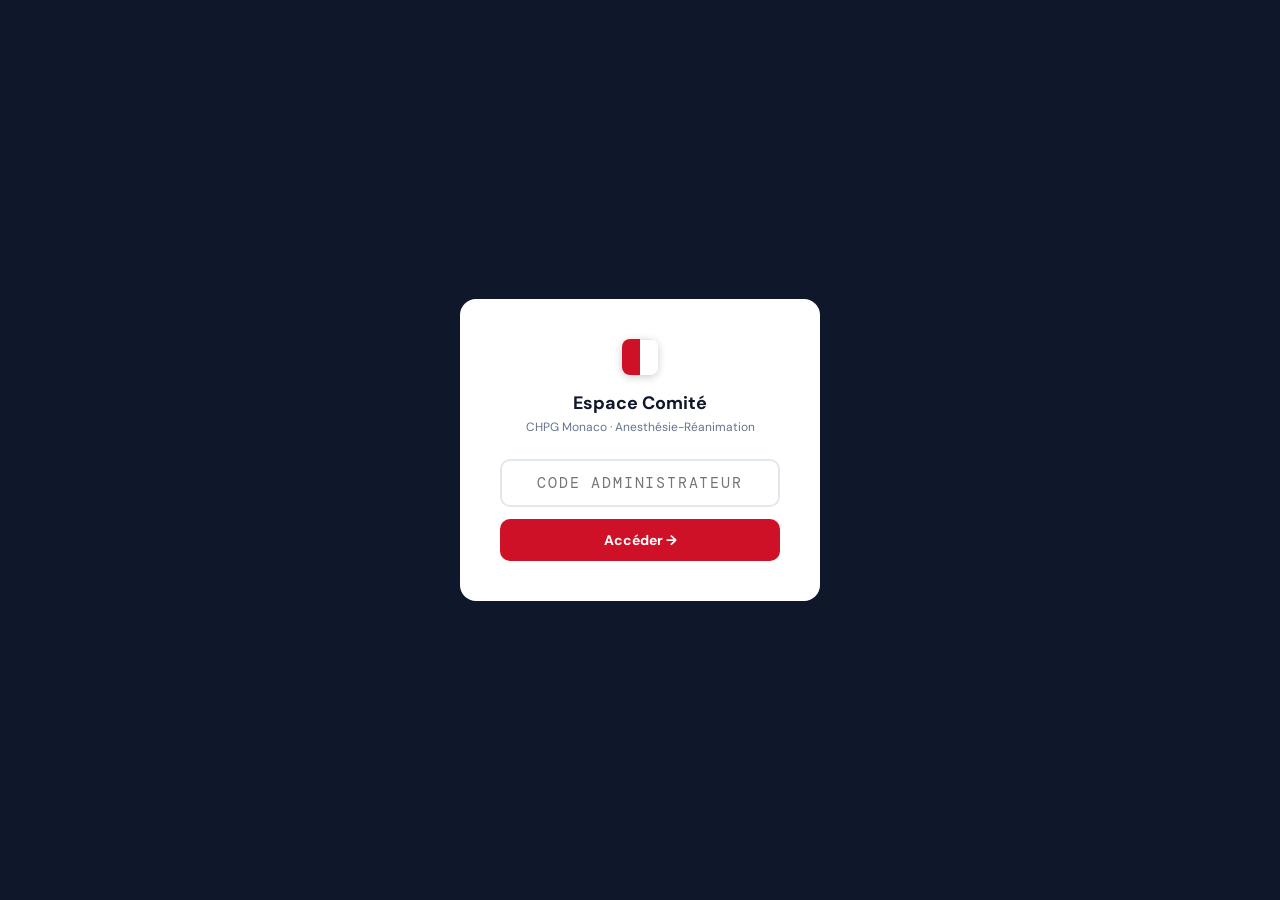
<file: comite.html>
<!DOCTYPE html>
<html lang="fr">
<head>
<meta charset="UTF-8">
<meta name="viewport" content="width=device-width, initial-scale=1.0">
<title>Comité · Planning CHPG Monaco</title>
<link rel="preconnect" href="https://fonts.googleapis.com">
<link href="https://fonts.googleapis.com/css2?family=DM+Sans:wght@300;400;500;600;700&family=DM+Mono:wght@400;500&display=swap" rel="stylesheet">
<style>
:root {
  --red: #CE1126;
  --red-soft: #F8E8EB;
  --ink: #0F172A;
  --ink-2: #334155;
  --ink-3: #64748B;
  --ink-4: #94A3B8;
  --line: #E2E8F0;
  --line-light: #F1F5F9;
  --bg: #F8FAFC;
  --white: #FFFFFF;
  --green: #166534;
  --green-soft: #F0FDF4;
  --orange: #C2410C;
  --orange-soft: #FFF7ED;
  --radius: 12px;
  --mono: 'DM Mono', monospace;
}
* { box-sizing: border-box; margin: 0; padding: 0; }
body {
  font-family: 'DM Sans', sans-serif;
  background: var(--bg);
  color: var(--ink);
  min-height: 100vh;
  font-size: 13px;
  -webkit-font-smoothing: antialiased;
}

/* ── AUTH ── */
.auth-overlay {
  position: fixed; inset: 0;
  background: var(--ink);
  display: flex; align-items: center; justify-content: center;
  z-index: 1000;
}
.auth-box {
  background: var(--white);
  border-radius: 16px;
  padding: 40px;
  width: 360px;
  text-align: center;
}
.auth-flag {
  display: flex; width: 36px; height: 36px;
  border-radius: 8px; overflow: hidden; margin: 0 auto 16px;
  box-shadow: 0 2px 8px rgba(0,0,0,.2);
}
.auth-flag-top { flex: 1; background: var(--red); }
.auth-flag-bot { flex: 1; background: var(--white); border-top: 1px solid var(--line); }
.auth-title { font-size: 18px; font-weight: 700; color: var(--ink); margin-bottom: 4px; }
.auth-sub { font-size: 12px; color: var(--ink-3); margin-bottom: 24px; }
.auth-input {
  width: 100%; border: 2px solid var(--line); border-radius: 10px;
  padding: 12px 14px; font-size: 15px; font-family: var(--mono);
  text-align: center; text-transform: uppercase; letter-spacing: .12em;
  outline: none; margin-bottom: 12px; transition: border-color .15s;
}
.auth-input:focus { border-color: var(--red); }
.auth-btn {
  width: 100%; background: var(--red); color: white; border: none;
  border-radius: 10px; padding: 12px; font-size: 14px; font-weight: 700;
  font-family: 'DM Sans', sans-serif; cursor: pointer; transition: opacity .15s;
}
.auth-btn:hover { opacity: .88; }
.auth-error { font-size: 12px; color: var(--red); margin-top: 8px; display: none; }

/* ── HEADER ── */
.header {
  background: var(--white); border-bottom: 1px solid var(--line);
  padding: 0 32px; display: flex; align-items: center;
  justify-content: space-between; height: 60px;
  position: sticky; top: 0; z-index: 100;
}
.header-brand { display: flex; align-items: center; gap: 12px; }
.header-flag {
  display: flex; width: 26px; height: 26px; border-radius: 5px;
  overflow: hidden; box-shadow: 0 1px 3px rgba(0,0,0,.15);
}
.flag-top { flex: 1; background: var(--red); }
.flag-bot { flex: 1; background: var(--white); border-top: 1px solid var(--line); }
.header-title { font-size: 14px; font-weight: 700; color: var(--ink); }
.header-sub { font-size: 11px; color: var(--ink-4); }
.header-badge {
  background: var(--red-soft); color: var(--red);
  font-size: 10px; font-weight: 700; padding: 4px 10px;
  border-radius: 20px; letter-spacing: .04em;
}

/* ── NAV TABS ── */
.nav-tabs {
  background: var(--white); border-bottom: 1px solid var(--line);
  padding: 0 32px; display: flex; gap: 0;
}
.nav-tab {
  padding: 14px 20px; font-size: 13px; font-weight: 600;
  color: var(--ink-3); cursor: pointer; border-bottom: 2px solid transparent;
  transition: all .15s; background: none; border-top: none;
  border-left: none; border-right: none; font-family: 'DM Sans', sans-serif;
  display: flex; align-items: center; gap: 6px;
}
.nav-tab:hover { color: var(--ink); }
.nav-tab.active { color: var(--red); border-bottom-color: var(--red); }
.nav-tab .tab-count {
  background: var(--red-soft); color: var(--red);
  font-size: 10px; font-weight: 700; padding: 1px 6px; border-radius: 10px;
}

/* ── MAIN ── */
.main { padding: 24px 32px; max-width: 1400px; }
.tab-panel { display: none; }
.tab-panel.active { display: block; }

/* ── CARDS ── */
.card {
  background: var(--white); border: 1px solid var(--line);
  border-radius: var(--radius); overflow: hidden;
  box-shadow: 0 1px 3px rgba(0,0,0,.04); margin-bottom: 20px;
}
.card-header {
  padding: 12px 16px; background: var(--line-light);
  border-bottom: 1px solid var(--line);
  display: flex; align-items: center; justify-content: space-between;
}
.card-title {
  font-size: 11px; font-weight: 700; text-transform: uppercase;
  letter-spacing: .08em; color: var(--ink-3);
}
.card-body { padding: 16px; }

/* ── DIAGNOSTIC ── */
.diag-grid {
  display: grid; grid-template-columns: repeat(4, 1fr); gap: 12px;
}
.diag-month {
  border: 1px solid var(--line); border-radius: 10px; overflow: hidden;
  cursor: pointer; transition: box-shadow .15s;
}
.diag-month:hover { box-shadow: 0 2px 8px rgba(0,0,0,.1); }
.diag-month-header {
  padding: 8px 12px; font-size: 11px; font-weight: 700;
  display: flex; align-items: center; justify-content: space-between;
}
.diag-month-body { padding: 8px 12px 10px; }
.diag-ok { background: var(--green-soft); border-color: #BBF7D0; }
.diag-ok .diag-month-header { background: #DCFCE7; color: var(--green); }
.diag-warn { background: var(--orange-soft); border-color: #FED7AA; }
.diag-warn .diag-month-header { background: #FFEDD5; color: var(--orange); }
.diag-err { background: #FFF1F2; border-color: #FECDD3; }
.diag-err .diag-month-header { background: #FFE4E6; color: var(--red); }

.viol-count {
  font-size: 20px; font-weight: 700; line-height: 1;
}
.viol-label { font-size: 10px; color: var(--ink-4); margin-top: 2px; }
.viol-list { margin-top: 8px; }
.viol-item {
  font-size: 10px; font-family: var(--mono); padding: 2px 0;
  border-top: 1px solid rgba(0,0,0,.06); color: var(--ink-2);
}
.viol-item:first-child { border-top: none; }

/* Détail violations */
.diag-detail { display: none; margin-top: 20px; }
.diag-detail.open { display: block; }
.detail-header {
  display: flex; align-items: center; justify-content: space-between;
  margin-bottom: 12px;
}
.detail-title { font-size: 14px; font-weight: 700; color: var(--ink); }
.detail-close {
  background: var(--line-light); border: 1px solid var(--line);
  border-radius: 6px; padding: 4px 10px; font-size: 12px;
  cursor: pointer; font-family: 'DM Sans', sans-serif;
}
.viol-table { width: 100%; border-collapse: collapse; font-size: 12px; }
.viol-table th {
  background: var(--line-light); padding: 8px 10px; text-align: left;
  font-size: 10px; font-weight: 700; text-transform: uppercase;
  letter-spacing: .06em; color: var(--ink-4);
  border-bottom: 1px solid var(--line);
}
.viol-table td {
  padding: 7px 10px; border-bottom: 1px solid var(--line);
  vertical-align: middle;
}
.viol-table tr:last-child td { border-bottom: none; }
.badge {
  display: inline-flex; align-items: center; padding: 2px 8px;
  border-radius: 20px; font-size: 10px; font-weight: 700;
  font-family: var(--mono);
}
.badge-red { background: #FFE4E6; color: var(--red); }
.badge-orange { background: #FFEDD5; color: var(--orange); }
.badge-green { background: #DCFCE7; color: var(--green); }
.badge-grey { background: var(--line-light); color: var(--ink-3); }

/* Filtres */
.filter-row {
  display: flex; gap: 8px; margin-bottom: 16px; flex-wrap: wrap;
}
.filter-btn {
  border: 1.5px solid var(--line); background: var(--white);
  border-radius: 8px; padding: 5px 12px; font-size: 11px; font-weight: 600;
  font-family: 'DM Sans', sans-serif; color: var(--ink-3); cursor: pointer;
  transition: all .15s;
}
.filter-btn:hover { border-color: var(--red); color: var(--red); }
.filter-btn.active { background: var(--red); border-color: var(--red); color: white; }

/* Résumé violations */
.summary-grid {
  display: grid; grid-template-columns: repeat(5, 1fr); gap: 12px;
  margin-bottom: 20px;
}
.summary-card {
  background: var(--white); border: 1px solid var(--line);
  border-radius: 10px; padding: 12px 14px;
  text-align: center;
}
.summary-num { font-size: 24px; font-weight: 700; color: var(--ink); }
.summary-label { font-size: 10px; color: var(--ink-4); margin-top: 2px; }
.summary-num.red { color: var(--red); }
.summary-num.orange { color: var(--orange); }
.summary-num.green { color: var(--green); }

/* Bouton refresh */
.btn-primary {
  background: var(--red); color: white; border: none; border-radius: 8px;
  padding: 8px 16px; font-size: 12px; font-weight: 700;
  font-family: 'DM Sans', sans-serif; cursor: pointer;
  display: flex; align-items: center; gap: 6px; transition: opacity .15s;
}
.btn-primary:hover { opacity: .88; }
.btn-primary:disabled { opacity: .5; cursor: not-allowed; }
.btn-secondary {
  background: var(--white); color: var(--ink-2); border: 1.5px solid var(--line);
  border-radius: 8px; padding: 8px 16px; font-size: 12px; font-weight: 600;
  font-family: 'DM Sans', sans-serif; cursor: pointer; transition: all .15s;
}
.btn-secondary:hover { border-color: var(--ink-2); }

/* Loading */
.loading {
  display: flex; align-items: center; justify-content: center;
  gap: 8px; padding: 40px; color: var(--ink-4); font-size: 13px;
}
.spinner {
  width: 18px; height: 18px; border: 2px solid var(--line);
  border-top-color: var(--red); border-radius: 50%;
  animation: spin .8s linear infinite;
}
@keyframes spin { to { transform: rotate(360deg); } }

/* ── INDISPOS ── */
.indispos-grid {
  display: grid; grid-template-columns: repeat(auto-fill, minmax(200px, 1fr));
  gap: 10px; margin-bottom: 20px;
}
.mar-card {
  border: 1px solid var(--line); border-radius: 10px; padding: 12px;
  display: flex; align-items: center; gap: 10px;
}
.mar-avatar {
  width: 36px; height: 36px; border-radius: 8px;
  display: flex; align-items: center; justify-content: center;
  font-size: 12px; font-weight: 700; font-family: var(--mono); flex-shrink: 0;
}
.mar-avatar.done { background: #DCFCE7; color: var(--green); }
.mar-avatar.partial { background: #FFEDD5; color: var(--orange); }
.mar-avatar.none { background: #FFE4E6; color: var(--red); }
.mar-info { flex: 1; min-width: 0; }
.mar-name { font-size: 12px; font-weight: 600; color: var(--ink); white-space: nowrap; overflow: hidden; text-overflow: ellipsis; }
.mar-count { font-size: 10px; color: var(--ink-4); margin-top: 1px; }

/* Heatmap */
.heatmap-container { overflow-x: auto; }
.heatmap { display: grid; grid-template-columns: 60px repeat(52, 1fr); gap: 2px; min-width: 800px; }
.heatmap-label { font-size: 9px; color: var(--ink-4); display: flex; align-items: center; }
.heatmap-cell {
  height: 20px; border-radius: 3px; cursor: pointer;
  transition: opacity .15s;
}
.heatmap-cell:hover { opacity: .8; }
.heat-ok   { background: #DCFCE7; }
.heat-warn { background: #FEF3C7; }
.heat-err  { background: #FCA5A5; }
.heatmap-legend {
  display: flex; align-items: center; gap: 6px;
  margin-top: 8px; font-size: 10px; color: var(--ink-4);
}
.legend-cell { width: 16px; height: 16px; border-radius: 3px; }

/* ── STATS GARDES ── */
.stats-table { width: 100%; border-collapse: collapse; font-size: 12px; }
.stats-table th {
  background: var(--line-light); padding: 8px 10px;
  font-size: 10px; font-weight: 700; text-transform: uppercase;
  letter-spacing: .06em; color: var(--ink-4);
  border-bottom: 1px solid var(--line); text-align: center;
}
.stats-table th:first-child { text-align: left; }
.stats-table td {
  padding: 7px 10px; border-bottom: 1px solid var(--line);
  text-align: center; color: var(--ink-2);
}
.stats-table td:first-child { text-align: left; font-weight: 600; }
.stats-table tr:last-child td { border-bottom: none; }
.bar-cell { position: relative; }
.bar-bg {
  height: 6px; background: var(--line-light);
  border-radius: 3px; overflow: hidden; width: 60px; display: inline-block;
}
.bar-fill { height: 100%; border-radius: 3px; background: var(--red); }
.bar-fill.ok { background: var(--green); }
.bar-fill.warn { background: var(--orange); }

.cal-legend {
  display: flex; gap: 8px; margin-bottom: 16px; flex-wrap: wrap; align-items: center;
}
.cal-badge {
  font-size: 10px; font-weight: 700; padding: 3px 10px;
  border-radius: 20px; font-family: var(--mono);
}
.cal-badge.g   { background: #EFF6FF; color: #1D4ED8; }
.cal-badge.g2  { background: #FFF1F2; color: #BE123C; }
.cal-badge.rg  { background: #F5F3FF; color: #6D28D9; }
.cal-badge.h18 { background: #FEF3C7; color: #B45309; }
.cal-badge.r   { background: #F0FDF4; color: #166534; }
.cal-badge.absent { background: var(--line-light); color: var(--ink-4); }
.cal-week-header {
  display: grid; grid-template-columns: repeat(7, 1fr);
  gap: 6px; margin-bottom: 4px;
}
.cal-week-day {
  text-align: center; font-size: 10px; font-weight: 700;
  text-transform: uppercase; letter-spacing: .06em;
  color: var(--ink-4); padding: 4px 0;
}
.cal-grid { display: grid; grid-template-columns: repeat(7, 1fr); gap: 6px; }
.cal-day {
  border: 1px solid var(--line); border-radius: 10px;
  overflow: hidden; min-height: 110px;
}
.cal-day.weekend { background: var(--line-light); }
.cal-day.today { border-color: var(--red); box-shadow: 0 0 0 1px var(--red); }
.cal-day.other-month { opacity: .3; background: var(--line-light); }
.cal-day-header {
  padding: 5px 8px; display: flex; align-items: center;
  justify-content: space-between; border-bottom: 1px solid var(--line);
}
.cal-day-num { font-size: 12px; font-weight: 700; color: var(--ink); }
.cal-day.today .cal-day-num { color: var(--red); }
.cal-day.weekend .cal-day-num { color: var(--ink-4); }
.cal-day-name {
  font-size: 9px; font-weight: 600; text-transform: uppercase;
  letter-spacing: .06em; color: var(--ink-4);
}
.cal-day-body { padding: 5px 6px; display: flex; flex-direction: column; gap: 2px; }
.cal-entry { display: flex; align-items: center; gap: 4px; font-size: 10px; line-height: 1.2; }
.cal-entry-label {
  font-size: 9px; font-weight: 700; font-family: var(--mono);
  width: 20px; flex-shrink: 0; text-align: right;
}
.cal-entry-names {
  font-family: var(--mono); font-size: 10px; font-weight: 600;
  flex: 1; white-space: nowrap; overflow: hidden; text-overflow: ellipsis;
}
.label-g   { color: #1D4ED8; }
.label-g2  { color: #BE123C; }
.label-rg  { color: #6D28D9; }
.label-18  { color: #B45309; }
.label-r   { color: #166534; }
.label-a   { color: var(--ink-4); }
  
/* ── OVERRIDES BANDEAU + LISTE ── */
.ov-banner {
  display: grid; grid-template-columns: repeat(3, 1fr); gap: 12px;
  margin-bottom: 20px;
}
.ov-banner-card {
  background: var(--white); border: 1px solid var(--line);
  border-radius: 10px; padding: 14px 16px; text-align: center;
}
.ov-banner-num { font-size: 28px; font-weight: 700; color: var(--ink); }
.ov-banner-num.red { color: var(--red); }
.ov-banner-num.orange { color: var(--orange); }
.ov-banner-label { font-size: 11px; color: var(--ink-4); margin-top: 3px; }
.ov-future-table { width: 100%; border-collapse: collapse; font-size: 12px; }
.ov-future-table th {
  background: var(--line-light); padding: 8px 10px; text-align: left;
  font-size: 10px; font-weight: 700; text-transform: uppercase;
  letter-spacing: .06em; color: var(--ink-4); border-bottom: 1px solid var(--line);
}
.ov-future-table td {
  padding: 7px 10px; border-bottom: 1px solid var(--line); vertical-align: middle;
}
.ov-future-table tr:last-child td { border-bottom: none; }
.btn-cancel {
  background: #FFF1F2; color: var(--red); border: 1px solid #FECDD3;
  border-radius: 6px; padding: 4px 10px; font-size: 11px; font-weight: 600;
  font-family: 'DM Sans', sans-serif; cursor: pointer; transition: all .15s;
}
.btn-cancel:hover { background: #FFE4E6; }

@media (max-width: 900px) {
  .main { padding: 16px; }
  .nav-tabs { padding: 0 16px; }
  .header { padding: 0 16px; }
  .diag-grid { grid-template-columns: repeat(2, 1fr); }
  .summary-grid { grid-template-columns: repeat(3, 1fr); }
}
</style>
</head>
<body>

<!-- AUTH -->
<div class="auth-overlay" id="authOverlay">
  <div class="auth-box">
    <div class="auth-flag">
      <div class="auth-flag-top"></div>
      <div class="auth-flag-bot"></div>
    </div>
    <div class="auth-title">Espace Comité</div>
    <div class="auth-sub">CHPG Monaco · Anesthésie-Réanimation</div>
    <input class="auth-input" id="authInput" type="password"
      placeholder="Code administrateur" autocomplete="off"/>
    <button class="auth-btn" onclick="authenticate()">Accéder →</button>
    <div class="auth-error" id="authError">Code incorrect.</div>
  </div>
</div>

<!-- HEADER -->
<div class="header">
  <div class="header-brand">
    <div class="header-flag">
      <div class="flag-top"></div>
      <div class="flag-bot"></div>
    </div>
    <div>
      <div class="header-title">Planning CHPG Monaco</div>
      <div class="header-sub">Service d'Anesthésie-Réanimation</div>
    </div>
  </div>
  <div style="display:flex;align-items:center;gap:12px">
    <span class="header-badge">ESPACE COMITÉ</span>
    <select id="yearSelect" onchange="setYear(parseInt(this.value))"
      style="border:1.5px solid var(--line);border-radius:8px;padding:5px 10px;
             font-size:13px;font-weight:600;font-family:'DM Sans',sans-serif;
             color:var(--ink);background:white;outline:none;cursor:pointer;">
    </select>
    <button class="btn-secondary" onclick="initYear()" style="font-size:11px;padding:5px 10px">
      ➕ Init <span class="year-label-next"></span>
    </button>
    <button class="btn-primary" onclick="publishPlanning()" style="font-size:11px;padding:5px 10px">
      🚀 Publier <span class="year-label"></span>
    </button>
    <a href="./index.html" style="font-size:12px;color:var(--ink-3);text-decoration:none">← Planning</a>
  </div>
</div>

<!-- NAV TABS -->
<div class="nav-tabs">
  <button class="nav-tab active" onclick="showTab('diagnostic')" id="tab-diagnostic">
    🔍 Diagnostic planning
    <span class="tab-count" id="count-violations">—</span>
  </button>
  <button class="nav-tab" onclick="showTab('indispos')" id="tab-indispos">
    📅 Indisponibilités
  </button>
 <button class="nav-tab" onclick="showTab('gardes')" id="tab-gardes">
    🏥 Générateur gardes
  </button>
  <button class="nav-tab" onclick="showTab('calendrier')" id="tab-calendrier">
    📆 Planning gardes
  </button>
  <button class="nav-tab" onclick="showTab('vacances')" id="tab-vacances">
    🏖️ Validation vacances
  </button>
  <button class="nav-tab" onclick="showTab('modifications')" id="tab-modifications">
    ✏️ Modifications
  </button>
</div>

<!-- MAIN -->
<div class="main">

  <!-- TAB DIAGNOSTIC -->
  <div class="tab-panel active" id="panel-diagnostic">
    <div style="display:flex;align-items:center;justify-content:space-between;margin-bottom:16px">
      <div>
        <div style="font-size:16px;font-weight:700;color:var(--ink)">Diagnostic planning <span class="year-label">2026</span></div>
        <div style="font-size:12px;color:var(--ink-3);margin-top:2px">
          Vérification des règles métier sur les 12 mois
        </div>
      </div>
      <button class="btn-primary" onclick="runDiagnostic()" id="btnDiag">
        <span>↻</span> Lancer le diagnostic
      </button>
    </div>

    <div id="diagLoading" style="display:none">
      <div class="loading"><div class="spinner"></div> Analyse en cours...</div>
    </div>

    <div id="diagResults" style="display:none">
      <!-- Résumé -->
      <div class="summary-grid" id="diagSummary"></div>

      <!-- Filtres -->
      <div class="filter-row">
        <button class="filter-btn active" onclick="filterViol('all',this)">Tout</button>
        <button class="filter-btn" onclick="filterViol('CS',this)">CS</button>
        <button class="filter-btn" onclick="filterViol('REA',this)">REA</button>
        <button class="filter-btn" onclick="filterViol('END',this)">END</button>
        <button class="filter-btn" onclick="filterViol('ORL',this)">ORL</button>
        <button class="filter-btn" onclick="filterViol('RI',this)">RI/CI</button>
        <button class="filter-btn" onclick="filterViol('MAT',this)">MAT</button>
      </div>

      <!-- Grille mois -->
      <div class="diag-grid" id="diagGrid"></div>

      <!-- Détail -->
      <div class="diag-detail" id="diagDetail">
        <div class="detail-header">
          <div class="detail-title" id="detailTitle"></div>
          <button class="detail-close" onclick="closeDetail()">✕ Fermer</button>
        </div>
        <div class="card">
          <div class="card-body" style="padding:0;overflow-x:auto">
            <table class="viol-table" id="detailTable">
              <thead><tr>
                <th>Date</th><th>Jour</th><th>Secteur</th><th>Attendu</th><th>Réel</th><th>Écart</th>
              </tr></thead>
              <tbody id="detailBody"></tbody>
            </table>
          </div>
        </div>
      </div>
    </div>

    <div id="diagEmpty" style="padding:40px;text-align:center;color:var(--ink-4)">
      Cliquez sur "Lancer le diagnostic" pour analyser le planning.
    </div>
  </div>

  <!-- TAB INDISPOS -->
  <div class="tab-panel" id="panel-indispos">
    <div style="display:flex;align-items:center;justify-content:space-between;margin-bottom:16px">
      <div>
        <div style="font-size:16px;font-weight:700;color:var(--ink)">Indisponibilités <span class="year-label">2026</span></div>
        <div style="font-size:12px;color:var(--ink-3);margin-top:2px">État des saisies par MAR et semaines de tension</div>
      </div>
      <button class="btn-primary" onclick="loadIndispos()">↻ Actualiser</button>
    </div>

    <div id="indisposLoading" style="display:none">
      <div class="loading"><div class="spinner"></div> Chargement...</div>
    </div>

    <div id="indisposResults" style="display:none">
      <div class="card" style="margin-bottom:20px">
        <div class="card-header">
          <span class="card-title">État des saisies par MAR</span>
          <div style="display:flex;gap:12px;font-size:11px">
            <span style="color:var(--green)">● Saisi</span>
            <span style="color:var(--orange)">● Partiel</span>
            <span style="color:var(--red)">● Non saisi</span>
          </div>
        </div>
        <div class="card-body">
          <div class="indispos-grid" id="marGrid"></div>
        </div>
      </div>

      <div class="card">
        <div class="card-header">
          <span class="card-title">Heatmap des semaines de tension</span>
          <span style="font-size:11px;color:var(--ink-4)">Plus c'est rouge = plus d'absences simultanées</span>
        </div>
        <div class="card-body">
          <div class="heatmap-container">
            <div class="heatmap" id="heatmap"></div>
          </div>
         <div class="heatmap-legend">
  <span>Effectif estimé :</span>
  <div class="legend-cell heat-ok"></div><span>&gt;75 présences</span>
  <div class="legend-cell heat-warn"></div><span>65–75</span>
  <div class="legend-cell heat-err"></div><span>&lt;65</span>
</div>
        </div>
      </div>
    </div>

    <div id="indisposEmpty" style="padding:40px;text-align:center;color:var(--ink-4)">
      Cliquez sur "Actualiser" pour charger les indisponibilités.
    </div>
  </div>

  <!-- TAB GARDES -->
  <div class="tab-panel" id="panel-gardes">
    <div style="display:flex;align-items:center;justify-content:space-between;margin-bottom:16px">
      <div>
        <div style="font-size:16px;font-weight:700;color:var(--ink)">Générateur de gardes</div>
        <div style="font-size:12px;color:var(--ink-3);margin-top:2px">
          Génère le planning de gardes annuel depuis les indisponibilités saisies
        </div>
      </div>
      <div style="display:flex;gap:8px">
        <button class="btn-secondary" onclick="loadStats()">↻ Voir stats actuelles</button>
        <button class="btn-primary" onclick="generateGardes()" id="btnGenerate">
          ⚡ Générer le planning
        </button>
      </div>
    </div>

    <div class="card" style="margin-bottom:20px">
      <div class="card-header"><span class="card-title">Règles appliquées</span></div>
      <div class="card-body">
        <div style="display:grid;grid-template-columns:1fr 1fr;gap:8px;font-size:12px;color:var(--ink-2)">
          <div>• 2 gardes/jour : 1 G (REA) + 1 G2 (MAT)</div>
          <div>• PRUNET : priorité mardi, pas de weekend, 130%</div>
          <div>• Équité absolue indépendante des indispos</div>
          <div>• SULTAN : préférence G2 (MAT)</div>
          <div>• BONNET / BOUREGBA : jamais de garde</div>
          <div>• RG automatique le lendemain de chaque garde</div>
          <div>• R (récup samedi) placé 2-16 semaines après</div>
          <div>• 18h : 1/jour, MB/LB ont 1.5x plus que les autres</div>
        </div>
      </div>
    </div>

    <div id="gardesLoading" style="display:none">
      <div class="loading"><div class="spinner"></div> Génération en cours (peut prendre 30-60s)...</div>
    </div>

    <div id="gardesResults" style="display:none">
      <div class="card">
        <div class="card-header">
          <span class="card-title">Statistiques d'équité</span>
          <div style="display:flex;gap:12px;font-size:11px">
            <span style="color:var(--green)">● Équitable</span>
            <span style="color:var(--orange)">● Écart modéré</span>
            <span style="color:var(--red)">● Écart important</span>
          </div>
        </div>
        <div class="card-body" style="padding:0;overflow-x:auto">
          <table class="stats-table" id="statsTable">
            <thead><tr>
              <th>Médecin</th>
              <th>Cible</th>
              <th>Total G</th>
              <th>G REA</th>
              <th>G2 MAT</th>
              <th>Lun</th><th>Mar</th><th>Mer</th>
              <th>Jeu</th><th>Ven</th><th>Sam</th><th>Dim</th>
              <th>Récup R</th>
              <th>18H</th>
            </tr></thead>
            <tbody id="statsBody"></tbody>
          </table>
        </div>
      </div>
    </div>

    <div id="gardesEmpty" style="padding:40px;text-align:center;color:var(--ink-4)">
      Cliquez sur "Générer le planning" pour créer le planning de gardes,
      ou "Voir stats actuelles" pour afficher les statistiques existantes.
    </div>
  </div>

  <div class="tab-panel" id="panel-calendrier">
    <div style="display:flex;align-items:center;justify-content:space-between;margin-bottom:16px">
      <div>
        <div style="font-size:16px;font-weight:700;color:var(--ink)">Planning de gardes <span class="year-label">2026</span></div>
        <div style="font-size:12px;color:var(--ink-3);margin-top:2px">Vue mensuelle détaillée</div>
      </div>
      <button class="btn-primary" onclick="loadCalendrier()">↻ Charger</button>
    </div>
    <div style="display:flex;gap:8px;margin-bottom:16px;align-items:center">
      <button class="btn-secondary" onclick="prevMonth()">←</button>
      <select id="monthSelectGardes" onchange="renderCalendrier()"
        style="border:1.5px solid var(--line);border-radius:8px;padding:6px 10px;
               font-size:13px;font-weight:600;font-family:'DM Sans',sans-serif;
               color:var(--ink);background:white;outline:none;cursor:pointer;"></select>
      <button class="btn-secondary" onclick="nextMonth()">→</button>
    </div>
    <div id="calendrierLoading" style="display:none">
      <div class="loading"><div class="spinner"></div> Chargement...</div>
    </div>
    <div id="calendrierContent" style="display:none">
      <div class="cal-legend">
        <span class="cal-badge g">G REA</span>
        <span class="cal-badge g2">G2 MAT</span>
        <span class="cal-badge rg">RG</span>
        <span class="cal-badge h18">18h</span>
        <span class="cal-badge r">Récup</span>
        <span class="cal-badge absent">Absent</span>
      </div>
      <div id="calGrid"></div>
    </div>
    <div id="calendrierEmpty" style="padding:40px;text-align:center;color:var(--ink-4)">
      Cliquez sur "Charger" pour afficher le planning de gardes.
    </div>
  </div>
<!-- TAB VALIDATION VACANCES -->
  <div class="tab-panel" id="panel-vacances">
    <div style="display:flex;align-items:center;justify-content:space-between;margin-bottom:16px">
      <div>
        <div style="font-size:16px;font-weight:700;color:var(--ink)">Validation vacances <span class="year-label">2026</span></div>
        <div style="font-size:12px;color:var(--ink-3);margin-top:2px">Statut des souhaits de vacances par période et par MAR</div>
      </div>
      <button class="btn-primary" onclick="loadVacValidation()">↻ Actualiser</button>
    </div>

    <div id="vacValidationLoading" style="display:none">
      <div class="loading"><div class="spinner"></div> Chargement...</div>
    </div>

    <div id="vacValidationResults" style="display:none"></div>

    <div id="vacValidationEmpty" style="padding:40px;text-align:center;color:var(--ink-4)">
      Cliquez sur "Actualiser" pour charger les données.
    </div>
  </div>
  <!-- TAB MODIFICATIONS -->
<div class="tab-panel" id="panel-modifications">
  <div style="display:flex;align-items:center;justify-content:space-between;margin-bottom:16px">
    <div>
      <div style="font-size:16px;font-weight:700;color:var(--ink)">Modifications ponctuelles</div>
      <div style="font-size:12px;color:var(--ink-3);margin-top:2px">
        Appliquer une modification au planning — republication automatique
      </div>
    </div>
    <button class="btn-primary" onclick="loadOverridesBanner()">↻ Actualiser</button>
  </div>

  <!-- Bandeau compteurs -->
  <div class="ov-banner" id="ovBanner">
    <div class="ov-banner-card">
      <div class="ov-banner-num" id="ovTotal">—</div>
      <div class="ov-banner-label">Total overrides année</div>
    </div>
    <div class="ov-banner-card">
      <div class="ov-banner-num orange" id="ovPassed">—</div>
      <div class="ov-banner-label">Passées</div>
    </div>
    <div class="ov-banner-card">
      <div class="ov-banner-num red" id="ovUpcoming">—</div>
      <div class="ov-banner-label">À venir</div>
    </div>
  </div>

  <div class="card" style="max-width:600px">
    <div class="card-header"><span class="card-title">Nouvelle modification</span></div>
    <div class="card-body" style="display:flex;flex-direction:column;gap:16px">

      <!-- Type -->
      <div>
        <label style="font-size:11px;font-weight:700;color:var(--ink-3);text-transform:uppercase;letter-spacing:.06em;display:block;margin-bottom:6px">
          Type de modification
        </label>
        <select id="modType" onchange="renderModForm()"
          style="width:100%;border:1.5px solid var(--line);border-radius:8px;padding:8px 10px;
                 font-size:13px;font-family:'DM Sans',sans-serif;color:var(--ink);
                 background:white;outline:none;cursor:pointer;">
          <option value="">— Choisir —</option>
          <option value="indispo">Absence / indispo ponctuelle</option>
          <option value="secteur">Changement de secteur</option>
          <option value="echangeSecteur">Échange de secteurs (même jour)</option>
          <option value="gardeExceptionnelle">Garde exceptionnelle (+ RG auto)</option>
          <option value="echangeGarde">Échange de garde (+ échange RG)</option>
          <option value="donGarde">Don de garde (+ perte RG)</option>
          <option value="libre">Modification libre (valeur directe)</option>
        </select>
      </div>

      <!-- Champs dynamiques -->
      <div id="modFormFields" style="display:flex;flex-direction:column;gap:12px"></div>

      <!-- Bouton -->
      <div id="modFormSubmit" style="display:none">
        <button class="btn-primary" onclick="submitModification()" id="btnModSubmit" style="width:100%">
          ✅ Appliquer la modification
        </button>
      </div>

      <!-- Résultat -->
      <div id="modResult" style="display:none;padding:10px 14px;border-radius:8px;font-size:13px;font-weight:600"></div>

    </div>
  </div>

  <!-- Overrides futures -->
  <div class="card" style="max-width:600px;margin-top:20px" id="ovFutureCard">
    <div class="card-header" style="display:flex;align-items:center;justify-content:space-between">
      <span class="card-title">Overrides à venir — annulables</span>
      <span id="ovFutureCount" style="font-size:11px;color:var(--ink-4)"></span>
    </div>
    <div class="card-body" style="padding:0;overflow-x:auto">
      <table class="ov-future-table">
        <thead><tr>
          <th>Date</th><th>Médecin</th><th>Matin</th><th>PM</th><th>Commentaire</th><th></th>
        </tr></thead>
        <tbody id="ovFutureBody">
          <tr><td colspan="6" style="text-align:center;color:var(--ink-4);padding:20px">
            Cliquez sur "Actualiser" pour charger les overrides.
          </td></tr>
        </tbody>
      </table>
    </div>
  </div>

  <!-- Historique session -->
  <div class="card" style="max-width:600px;margin-top:20px" id="modHistoCard" style="display:none">
    <div class="card-header"><span class="card-title">Modifications de la session</span></div>
    <div class="card-body" style="padding:0">
      <table class="stats-table" id="modHistoTable">
        <thead><tr>
          <th style="text-align:left">Type</th>
          <th style="text-align:left">Date</th>
          <th style="text-align:left">Médecin(s)</th>
          <th style="text-align:left">Valeur</th>
          <th style="text-align:left">Heure</th>
        </tr></thead>
        <tbody id="modHistoBody"></tbody>
      </table>
    </div>
  </div>
</div>
</div>

<script>
'use strict';

const API_URL = 'https://script.google.com/macros/s/AKfycbxZavweHP-hbJ0XatEr_PGAyeosJNx69qPl6DFjVaQOoX65vOuiNy5RVqoyhY3Oj3elHQ/exec';
let ADMIN_CODE = '';
let YEAR = 2026;

let authenticated = false;
let allViolations = [];
let activeFilter = 'all';

// ── AUTH ──────────────────────────────────────────────────────────────
document.getElementById('authInput').addEventListener('keydown', e => {
  if (e.key === 'Enter') authenticate();
});

async function authenticate() {
  const code = document.getElementById('authInput').value.trim().toUpperCase();
  try {
    const params = new URLSearchParams({payload: JSON.stringify({
      action: 'login', code
    })});
    const res = await fetch(API_URL + '?' + params.toString());
    const data = await res.json();
    if (data.success && data.role === 'admin') {
      ADMIN_CODE = code;
      authenticated = true;
      document.getElementById('authOverlay').style.display = 'none';
      loadActiveYear();
    } else {
      document.getElementById('authError').style.display = 'block';
    }
  } catch(e) {
    document.getElementById('authError').style.display = 'block';
  }
}
async function loadActiveYear() {
  try {
    const params = new URLSearchParams({payload: JSON.stringify({
      action: 'login', code: ADMIN_CODE
    })});
    const res = await fetch(API_URL + '?' + params.toString());
    const data = await res.json();
    if (data.success && data.year) {
      YEAR = data.year;
      buildYearSelect();
      
      // Mettre à jour les titres
document.querySelectorAll('.year-label').forEach(el => el.textContent = YEAR);
document.querySelectorAll('.year-label-next').forEach(el => el.textContent = YEAR + 1);
document.querySelectorAll('.year-btn').forEach(btn => {
  btn.classList.toggle('active', parseInt(btn.dataset.year) === YEAR);
});
    }
  } catch(e) {
    console.log('Année par défaut : 2026');
  }
}
// ── TABS ──────────────────────────────────────────────────────────────
function showTab(name) {
  document.querySelectorAll('.tab-panel').forEach(p => p.classList.remove('active'));
  document.querySelectorAll('.nav-tab').forEach(t => t.classList.remove('active'));
  document.getElementById('panel-' + name).classList.add('active');
  document.getElementById('tab-' + name).classList.add('active');
  if (name === 'modifications') loadOverridesBanner();
}

// ── DIAGNOSTIC ────────────────────────────────────────────────────────
const DAYS_FR = ['D','L','M','M','J','V','S'];
const MONTH_NAMES = ['Janvier','Février','Mars','Avril','Mai','Juin',
                     'Juillet','Août','Septembre','Octobre','Novembre','Décembre'];

const NEEDS = {
  1: {VIS:4,ORT:2,ORL:2,END:3,CI:1,REA:2,MAT:1},
  2: {VIS:3,ORT:1,ORL:2,END:3,CI:1,REA:2,DVI:1,MAT:1},
  3: {VIS:3,ORT:2,ORL:2,END:3,RI:1,CI:1,REA:2,MAT:1},
  4: {VIS:3,ORT:1,ORL:2,END:3,RI:1,REA:2,MAT:1},
  5: {VIS:3,ORT:1,ORL:2,END:3,CI:1,REA:2,MAT:1},
};
const CS_EXPECTED = {1:4,2:3,3:4,4:4,5:0};
const ABSENT = new Set(['RG','A','CP','F','R','I','E']);

async function runDiagnostic() {
  document.getElementById('diagLoading').style.display = 'block';
  document.getElementById('diagResults').style.display = 'none';
  document.getElementById('diagEmpty').style.display = 'none';
  document.getElementById('btnDiag').disabled = true;

  try {
    const data = await fetch(`./planning_${YEAR}.json?` + Date.now()).then(r => r.json());
    allViolations = [];

    data.months.forEach(month => {
      month.days.forEach((day, dayIdx) => {
        const dow = new Date(day.date).getDay();
        const isWe = dow === 0 || dow === 6;
        if (isWe) return;

        const countAM = {}, countPM = {};
        month.doctors.forEach(doc => {
          const entry = doc.days[dayIdx] || {};
          if (!entry.morning) return;
          if (ABSENT.has(entry.status)) return;

          const norm = (m) => {
            if (m === 'CS-ORL' || m === 'CS-POLY') return 'ORL';
            if (m === 'CS-MAT') return 'MAT';
            if (m && m.startsWith('CS-')) return 'CS';
            return m;
          };
          const mKey = norm(entry.morning);
          const pKey = norm(entry.afternoon);
          countAM[mKey] = (countAM[mKey]||0) + 1;
          if (pKey) countPM[pKey] = (countPM[pKey]||0) + 1;

          // CS parallèles
          if (entry.cs) {
            const csKey = entry.cs.startsWith('CS-') ? 'CS' : entry.cs;
            countAM[csKey] = (countAM[csKey]||0) + 1;
          }
        });

        const dayNeeds = NEEDS[dow] || {};
        Object.entries(dayNeeds).forEach(([sector, expected]) => {
          const actual = countAM[sector] || 0;
          if (actual < expected) {
            allViolations.push({
              date: day.date, dow, month: month.month,
              monthLabel: month.label,
              sector, expected, actual,
              type: sector,
            });
          }
        });

        const csExp = CS_EXPECTED[dow] || 0;
        const csAct = countPM['CS'] || 0;
        if (csAct !== csExp) {
          allViolations.push({
            date: day.date, dow, month: month.month,
            monthLabel: month.label,
            sector: 'CS-PM', expected: csExp, actual: csAct,
            type: 'CS',
          });
        }
      });
    });

    renderDiagnostic();
  } catch(e) {
    alert('Erreur : ' + e.message);
  } finally {
    document.getElementById('diagLoading').style.display = 'none';
    document.getElementById('btnDiag').disabled = false;
  }
}

function renderDiagnostic() {
  const filtered = activeFilter === 'all'
    ? allViolations
    : allViolations.filter(v => {
        if (activeFilter === 'RI') return v.type === 'RI' || v.type === 'CI';
        return v.type === activeFilter;
      });

  // Résumé
  const byType = {};
  filtered.forEach(v => { byType[v.type] = (byType[v.type]||0) + 1; });
  const totalMois = new Set(filtered.map(v => v.month)).size;

  document.getElementById('diagSummary').innerHTML = `
    <div class="summary-card">
      <div class="summary-num ${filtered.length > 50 ? 'red' : filtered.length > 20 ? 'orange' : 'green'}">${filtered.length}</div>
      <div class="summary-label">Violations totales</div>
    </div>
    <div class="summary-card">
      <div class="summary-num">${totalMois}</div>
      <div class="summary-label">Mois concernés</div>
    </div>
    <div class="summary-card">
      <div class="summary-num orange">${byType['REA']||0}</div>
      <div class="summary-label">REA sous-staffé</div>
    </div>
    <div class="summary-card">
      <div class="summary-num">${(byType['RI']||0)+(byType['CI']||0)}</div>
      <div class="summary-label">RI/CI absent</div>
    </div>
    <div class="summary-card">
      <div class="summary-num">${byType['CS']||0}</div>
      <div class="summary-label">CS-PM incorrectes</div>
    </div>
  `;

  // Update tab count
  document.getElementById('count-violations').textContent = allViolations.length;

  // Grille mois
  const byMonth = {};
  for (let m = 1; m <= 12; m++) byMonth[m] = [];
  filtered.forEach(v => byMonth[v.month].push(v));

  const grid = document.getElementById('diagGrid');
  grid.innerHTML = '';
  for (let m = 1; m <= 12; m++) {
    const viols = byMonth[m];
    const cls = viols.length === 0 ? 'diag-ok' : viols.length <= 5 ? 'diag-warn' : 'diag-err';
    const icon = viols.length === 0 ? '✅' : viols.length <= 5 ? '⚠️' : '❌';
    const preview = viols.slice(0, 4);

    const card = document.createElement('div');
    card.className = `diag-month ${cls}`;
    card.onclick = () => showDetail(m);
    card.innerHTML = `
      <div class="diag-month-header">
        <span>${MONTH_NAMES[m-1]}</span>
        <span>${icon} ${viols.length}</span>
      </div>
      <div class="diag-month-body">
        <div class="viol-count">${viols.length}</div>
        <div class="viol-label">violation${viols.length !== 1 ? 's' : ''}</div>
        <div class="viol-list">
          ${preview.map(v => `<div class="viol-item">${v.date.slice(5)} · ${v.sector} (${v.actual}/${v.expected})</div>`).join('')}
          ${viols.length > 4 ? `<div class="viol-item" style="color:var(--ink-4)">+${viols.length-4} autres...</div>` : ''}
        </div>
      </div>
    `;
    grid.appendChild(card);
  }

  document.getElementById('diagResults').style.display = 'block';
}

function filterViol(type, btn) {
  activeFilter = type;
  document.querySelectorAll('.filter-btn').forEach(b => b.classList.remove('active'));
  btn.classList.add('active');
  renderDiagnostic();
}

function showDetail(month) {
  const filtered = activeFilter === 'all'
    ? allViolations.filter(v => v.month === month)
    : allViolations.filter(v => v.month === month && (
        activeFilter === 'RI' ? (v.type === 'RI' || v.type === 'CI') : v.type === activeFilter
      ));

  document.getElementById('detailTitle').textContent =
    `${MONTH_NAMES[month-1]} — ${filtered.length} violation${filtered.length !== 1 ? 's' : ''}`;

  const tbody = document.getElementById('detailBody');
  tbody.innerHTML = filtered.map(v => {
    const diff = v.actual - v.expected;
    const diffCls = diff < 0 ? 'badge-red' : diff > 0 ? 'badge-orange' : 'badge-green';
    const sectorCls = v.type === 'CS' ? 'badge-grey' :
                      v.type === 'REA' ? 'badge-orange' : 'badge-red';
    return `<tr>
      <td><span style="font-family:var(--mono);font-size:11px">${v.date}</span></td>
      <td>${['D','L','M','M','J','V','S'][v.dow]}</td>
      <td><span class="badge ${sectorCls}">${v.sector}</span></td>
      <td style="text-align:center">${v.expected}</td>
      <td style="text-align:center">${v.actual}</td>
      <td><span class="badge ${diffCls}">${diff > 0 ? '+' : ''}${diff}</span></td>
    </tr>`;
  }).join('');

  document.getElementById('diagDetail').classList.add('open');
  document.getElementById('diagDetail').scrollIntoView({behavior:'smooth',block:'nearest'});
}

function closeDetail() {
  document.getElementById('diagDetail').classList.remove('open');
}

// ── INDISPOS ──────────────────────────────────────────────────────────
const MARS = [
  {id:'ALBOUY',initials:'SA'},{id:'ARMANDO',initials:'GA'},
  {id:'BONNET',initials:'LB'},{id:'BOUREGBA',initials:'MB'},
  {id:'CATINEAU',initials:'JC'},{id:'FROHLICH',initials:'AFR'},
  {id:'FERRIERO',initials:'AF'},{id:'GHIGLIONE',initials:'SG'},
  {id:'GUERIN',initials:'JPG'},{id:'LEVASSEUR',initials:'LUL'},
  {id:'LEY',initials:'LL'},{id:'MENADE',initials:'RM'},
  {id:'OPPRECHT',initials:'NO'},{id:'PARTOUCHE',initials:'NP'},
  {id:'ROUSSEAU',initials:'GR'},{id:'SALA',initials:'NS'},
  {id:'SEVERAC',initials:'MS'},{id:'SULTAN',initials:'WS'},
  {id:'SUPLY',initials:'CS'},{id:'WIDEHEM',initials:'RW'},
  {id:'ZAMARON',initials:'FZ'},{id:'TRAN',initials:'DT'},
  {id:'PRUNET',initials:'BP'},
];

async function loadIndispos() {
  document.getElementById('indisposLoading').style.display = 'block';
  document.getElementById('indisposResults').style.display = 'none';
  document.getElementById('indisposEmpty').style.display = 'none';

  try {
    const params = new URLSearchParams({payload: JSON.stringify({
      action:'getAllIndispos', code: ADMIN_CODE
    })});
    const res = await fetch(API_URL + '?' + params.toString());
    const data = await res.json();
    if (!data.success) throw new Error(data.error);

    renderIndispos(data.data);
  } catch(e) {
    alert('Erreur : ' + e.message);
    document.getElementById('indisposEmpty').style.display = 'block';
  } finally {
    document.getElementById('indisposLoading').style.display = 'none';
  }
}

function renderIndispos(indisposData) {
  const TOTAL_DAYS = 365;
  const TOTAL_MARS = 23;
  const DAYS_PER_WEEK = 5;
  const MAX_PRESENTS_WEEK = TOTAL_MARS * DAYS_PER_WEEK; // 115

  // MAR cards
  const grid = document.getElementById('marGrid');
  grid.innerHTML = '';
  MARS.forEach(mar => {
    const marData = indisposData[mar.id] || {};
    const count = Object.keys(marData).length;
    const cls = count > 0 ? 'done' : 'none';
    const pct = Math.round(count / TOTAL_DAYS * 100);
    const label = count === 0 ? 'Non saisi' : `${count} jours — ${pct}%`;
    grid.innerHTML += `
      <div class="mar-card">
        <div class="mar-avatar ${cls}">${mar.initials}</div>
        <div class="mar-info">
          <div class="mar-name">DR ${mar.id.charAt(0)+mar.id.slice(1).toLowerCase()}</div>
          <div class="mar-count">${label}</div>
        </div>
      </div>
    `;
  });

  // Heatmap — compter indispos par semaine
  const weekIndispos = {};
  Object.entries(indisposData).forEach(([docId, dates]) => {
    Object.keys(dates).forEach(date => {
      const dt = new Date(date);
      // Uniquement jours de semaine
      const dow = dt.getDay();
      if (dow === 0 || dow === 6) return;
      const wn = getWeekNum(dt);
      weekIndispos[wn] = (weekIndispos[wn]||0) + 1;
    });
  });

  const heatmap = document.getElementById('heatmap');
  heatmap.innerHTML = '<div class="heatmap-label">Semaine</div>';
  for (let w = 1; w <= 52; w++) {
    const indispos = weekIndispos[w] || 0;
    const presents = MAX_PRESENTS_WEEK - indispos;
    // Vert > 75, Jaune 65-75, Rouge < 65
    const heat = presents > 75 ? 0 : presents >= 65 ? 1 : 2;
    const cls = heat === 0 ? 'heat-ok' : heat === 1 ? 'heat-warn' : 'heat-err';
    heatmap.innerHTML += `<div class="heatmap-cell ${cls}" title="S${w}: ${presents} présences estimées (${indispos} indispos)"></div>`;
  }

  document.getElementById('indisposResults').style.display = 'block';
}

function getWeekNum(dt) {
  const tmp = new Date(Date.UTC(dt.getFullYear(),dt.getMonth(),dt.getDate()));
  tmp.setUTCDate(tmp.getUTCDate()+4-(tmp.getUTCDay()||7));
  const ys = new Date(Date.UTC(tmp.getUTCFullYear(),0,1));
  return Math.ceil((((tmp-ys)/86400000)+1)/7);
}

// ── GARDES ────────────────────────────────────────────────────────────
async function loadStats() {
  document.getElementById('gardesLoading').style.display = 'block';
  document.getElementById('gardesResults').style.display = 'none';
  document.getElementById('gardesEmpty').style.display = 'none';

  try {
    const params = new URLSearchParams({payload: JSON.stringify({
      action:'getStats', code: ADMIN_CODE
    })});
    const res = await fetch(API_URL + '?' + params.toString());
    const data = await res.json();
    if (!data.success) throw new Error(data.error || 'Stats non disponibles');
    renderStats(data.stats);
  } catch(e) {
    document.getElementById('gardesEmpty').textContent = 'Stats non disponibles. Lancez d\'abord le générateur.';
    document.getElementById('gardesEmpty').style.display = 'block';
  } finally {
    document.getElementById('gardesLoading').style.display = 'none';
  }
}

async function generateGardes() {
  if (!confirm('Lancer la génération du planning de gardes ?\nCette opération peut prendre 30-60 secondes.')) return;

  document.getElementById('gardesLoading').style.display = 'block';
  document.getElementById('gardesResults').style.display = 'none';
  document.getElementById('gardesEmpty').style.display = 'none';
  document.getElementById('btnGenerate').disabled = true;

  try {
    const params = new URLSearchParams({payload: JSON.stringify({
      action:'generateGardes', code: ADMIN_CODE
    })});
    const res = await fetch(API_URL + '?' + params.toString());
    const data = await res.json();
    if (!data.success) throw new Error(data.error);
    renderStats(data.stats);
    alert('✅ Planning de gardes généré avec succès !');
  } catch(e) {
    alert('Erreur : ' + e.message);
    document.getElementById('gardesEmpty').style.display = 'block';
  } finally {
    document.getElementById('gardesLoading').style.display = 'none';
    document.getElementById('btnGenerate').disabled = false;
  }
}

function renderStats(stats) {
  if (!stats || !stats.length) {
    document.getElementById('gardesEmpty').style.display = 'block';
    return;
  }

  const maxG = Math.max(...stats.map(s => s.total||0));
  const minG = Math.min(...stats.filter(s=>s.total>0).map(s => s.total||0));

  const tbody = document.getElementById('statsBody');
  tbody.innerHTML = stats.map(s => {
    const pct = maxG > 0 ? (s.total/maxG*100) : 0;
    const diff = s.total - (s.cible||0);
    const cls = Math.abs(diff) <= 1 ? 'ok' : Math.abs(diff) <= 2 ? 'warn' : '';
    return `<tr>
      <td>${s.medecin}</td>
      <td style="color:var(--ink-4)">${s.cible||'—'}</td>
      <td>
        <div style="display:flex;align-items:center;gap:6px">
          <span style="font-weight:700">${s.total||0}</span>
          <div class="bar-bg"><div class="bar-fill ${cls}" style="width:${pct}%"></div></div>
        </div>
      </td>
      <td>${s.g||0}</td>
      <td>${s.g2||0}</td>
      <td>${s.lun||0}</td><td>${s.mar||0}</td><td>${s.mer||0}</td>
      <td>${s.jeu||0}</td><td>${s.ven||0}</td>
      <td>${s.sat||0}</td><td>${s.dim||0}</td>
      <td>${s.recupR||0}</td>
      <td>${s.h18||0}</td>
    </tr>`;
  }).join('');

  document.getElementById('gardesResults').style.display = 'block';
}
const MONTH_NAMES_CAL = ['Janvier','Février','Mars','Avril','Mai','Juin',
                          'Juillet','Août','Septembre','Octobre','Novembre','Décembre'];
const DAY_NAMES_CAL = ['Lun','Mar','Mer','Jeu','Ven','Sam','Dim'];
const STATUS_CONFIG = {
  G:  {label:'G',  cls:'label-g',  title:'Garde REA'},
  G2: {label:'G2', cls:'label-g2', title:'Garde MAT'},
  RG: {label:'RG', cls:'label-rg', title:'Repos garde'},
  '18':{label:'18',cls:'label-18', title:'8h-18h'},
  R:  {label:'R',  cls:'label-r',  title:'Récup samedi'},
  A:  {label:'A',  cls:'label-a',  title:'Absent'},
  CP: {label:'CP', cls:'label-a',  title:'Congé'},
  F:  {label:'F',  cls:'label-a',  title:'Formation'},
};
const INITIALS_MAP = {
  ALBOUY:'SA',ARMANDO:'GA',BONNET:'LB',BOUREGBA:'MB',CATINEAU:'JC',
  FROHLICH:'AFR',FERRIERO:'AF',GHIGLIONE:'SG',GUERIN:'JPG',LEVASSEUR:'LUL',
  LEY:'LL',MENADE:'RM',OPPRECHT:'NO',PARTOUCHE:'NP',ROUSSEAU:'GR',
  SALA:'NS',SEVERAC:'MS',SULTAN:'WS',SUPLY:'CS',WIDEHEM:'RW',
  ZAMARON:'FZ',TRAN:'DT',PRUNET:'BP',
};

let gardesData = null;
let currentCalMonth = new Date().getMonth();

async function loadCalendrier() {
  document.getElementById('calendrierLoading').style.display = 'block';
  document.getElementById('calendrierContent').style.display = 'none';
  document.getElementById('calendrierEmpty').style.display = 'none';
  try {
    const params = new URLSearchParams({payload: JSON.stringify({
      action:'getGardes', code: ADMIN_CODE
    })});
    const res = await fetch(API_URL + '?' + params.toString());
    const json = await res.json();
    if (!json.success) throw new Error(json.error);
    gardesData = json.data;
    const sel = document.getElementById('monthSelectGardes');
    sel.innerHTML = '';
    for (let m = 0; m < 12; m++) {
      const opt = document.createElement('option');
      opt.value = m;
      opt.textContent = MONTH_NAMES_CAL[m] + ' ' + YEAR;
      if (m === currentCalMonth) opt.selected = true;
      sel.appendChild(opt);
    }
    renderCalendrier();
    document.getElementById('calendrierContent').style.display = 'block';
  } catch(e) {
    alert('Erreur : ' + e.message);
    document.getElementById('calendrierEmpty').style.display = 'block';
  } finally {
    document.getElementById('calendrierLoading').style.display = 'none';
  }
}

function prevMonth() {
  const sel = document.getElementById('monthSelectGardes');
  if (sel.selectedIndex > 0) { sel.selectedIndex--; renderCalendrier(); }
}

function nextMonth() {
  const sel = document.getElementById('monthSelectGardes');
  if (sel.selectedIndex < 11) { sel.selectedIndex++; renderCalendrier(); }
}

function renderCalendrier() {
  if (!gardesData) return;
  const sel = document.getElementById('monthSelectGardes');
  currentCalMonth = parseInt(sel.value);
  const today = new Date().toISOString().slice(0,10);
  const firstDay = new Date(YEAR, currentCalMonth, 1);
let startDow = firstDay.getDay();
startDow = startDow === 0 ? 6 : startDow - 1;
const daysInMonth = new Date(YEAR, currentCalMonth+1, 0).getDate();

  function getDayEntries(dateStr) {
    const dayData = gardesData[dateStr] || {};
    const groups = {};
    Object.entries(dayData).forEach(([id, status]) => {
      if (!groups[status]) groups[status] = [];
      groups[status].push(INITIALS_MAP[id] || id);
    });
    return groups;
  }

  let html = '<div class="cal-week-header">';
  DAY_NAMES_CAL.forEach(d => html += `<div class="cal-week-day">${d}</div>`);
  html += '</div><div class="cal-grid">';

  for (let i = 0; i < startDow; i++) {
    html += '<div class="cal-day other-month"></div>';
  }

  const ORDER = ['G','G2','RG','18','R','A','CP','F'];
  for (let d = 1; d <= daysInMonth; d++) {
    const dt = new Date(YEAR, currentCalMonth, d);
    const dateStr = `${YEAR}-${String(currentCalMonth+1).padStart(2,'0')}-${String(d).padStart(2,'0')}`;
    const dow = dt.getDay();
    const isWe = dow === 0 || dow === 6;
    const isToday = dateStr === today;
    const dayName = ['Dim','Lun','Mar','Mer','Jeu','Ven','Sam'][dow];
    const groups = getDayEntries(dateStr);

    let entriesHtml = '';
    ORDER.forEach(status => {
      const names = groups[status];
      if (!names || !names.length) return;
      const cfg = STATUS_CONFIG[status] || {};
      entriesHtml += `<div class="cal-entry" title="${cfg.title||status}">
        <span class="cal-entry-label ${cfg.cls}">${cfg.label}</span>
        <span class="cal-entry-names ${cfg.cls}">${names.join(' ')}</span>
      </div>`;
    });

    html += `<div class="cal-day${isWe?' weekend':''}${isToday?' today':''}">
      <div class="cal-day-header">
        <span class="cal-day-num">${d}</span>
        <span class="cal-day-name">${dayName}</span>
      </div>
      <div class="cal-day-body">
        ${entriesHtml || '<span style="font-size:9px;color:var(--ink-4)">—</span>'}
      </div>
    </div>`;
  }

  const totalCells = startDow + daysInMonth;
  const remaining = totalCells % 7 === 0 ? 0 : 7 - (totalCells % 7);
  for (let i = 0; i < remaining; i++) {
    html += '<div class="cal-day other-month"></div>';
  }

  html += '</div>';
  document.getElementById('calGrid').innerHTML = html;
}
// ── GESTION ANNÉE ─────────────────────────────────────────────────────
async function setYear(newYear) {
  if (!confirm(`Basculer sur l'année ${newYear} ?`)) return;
  try {
    const params = new URLSearchParams({payload: JSON.stringify({
      action: 'setActiveYear', code: ADMIN_CODE, year: newYear
    })});
    const res = await fetch(API_URL + '?' + params.toString());
    const data = await res.json();
    if (!data.success) throw new Error(data.error);
    YEAR = newYear;
    document.querySelectorAll('.year-label').forEach(el => el.textContent = YEAR);
    document.querySelectorAll('.year-label-next').forEach(el => el.textContent = YEAR + 1);
    buildYearSelect();
    alert(`✅ Année active : ${YEAR}`);
  } catch(e) {
    alert('Erreur : ' + e.message);
  }
}

async function initYear() {
  const newYear = YEAR + 1;
  if (!confirm(`Initialiser INDISPOS_${newYear} ?\nCela créera l'onglet pour l'année ${newYear}.`)) return;
  try {
    const params = new URLSearchParams({payload: JSON.stringify({
      action: 'initYear', code: ADMIN_CODE, year: newYear
    })});
    const res = await fetch(API_URL + '?' + params.toString());
    const data = await res.json();
    if (!data.success) throw new Error(data.error);
    alert(`✅ ${data.message}`);
  } catch(e) {
    alert('Erreur : ' + e.message);
  }
}

async function publishPlanning() {
  if (!confirm(`Publier le planning ${YEAR} ?\nCette opération peut prendre 30-60 secondes.`)) return;
  try {
    const params = new URLSearchParams({payload: JSON.stringify({
      action: 'publishPlanning', code: ADMIN_CODE
    })});
    const res = await fetch(API_URL + '?' + params.toString());
    const data = await res.json();
    if (!data.success) throw new Error(data.error);
    alert(`✅ ${data.message}`);
  } catch(e) {
    alert('Erreur : ' + e.message);
  }
}
function buildYearSelect() {
  const sel = document.getElementById('yearSelect');
  sel.innerHTML = '';
  const currentYear = new Date().getFullYear();
  for (let y = 2026; y <= currentYear + 2; y++) {
    const opt = document.createElement('option');
    opt.value = y;
    opt.textContent = y;
    if (y === YEAR) opt.selected = true;
    sel.appendChild(opt);
  }
}
  // ── VALIDATION VACANCES ───────────────────────────────────────────────
async function loadVacValidation() {
  document.getElementById('vacValidationLoading').style.display = 'block';
  document.getElementById('vacValidationResults').style.display = 'none';
  document.getElementById('vacValidationEmpty').style.display = 'none';

  try {
    const params = new URLSearchParams({payload: JSON.stringify({
      action: 'getVacValidation', code: ADMIN_CODE
    })});
    const res = await fetch(API_URL + '?' + params.toString());
    const data = await res.json();
    if (!data.success) throw new Error(data.error);
    renderVacValidation(data.data);
  } catch(e) {
    alert('Erreur : ' + e.message);
    document.getElementById('vacValidationEmpty').style.display = 'block';
  } finally {
    document.getElementById('vacValidationLoading').style.display = 'none';
  }
}

function renderVacValidation(periodes) {
  const container = document.getElementById('vacValidationResults');
  container.innerHTML = '';

  const STATUT_CONFIG = {
    VALIDE:  { icon: '✅', label: 'Validé',   cls: 'badge-green' },
    PARTIEL: { icon: '⚠️', label: 'Partiel',  cls: 'badge-orange' },
    REFUSE:  { icon: '❌', label: 'Refusé',   cls: 'badge-red' },
    AUCUN:   { icon: '⚫', label: 'Aucun souhait', cls: 'badge-grey' },
  };

  periodes.forEach(periode => {
    // Compteurs
    const counts = { VALIDE: 0, PARTIEL: 0, REFUSE: 0, AUCUN: 0 };
    periode.mars.forEach(m => counts[m.statut]++);

    const div = document.createElement('div');
    div.className = 'card';
    div.style.marginBottom = '20px';

    div.innerHTML = `
      <div class="card-header" style="display:flex;align-items:center;justify-content:space-between">
        <span class="card-title">🏖️ ${periode.nom} — ${periode.debut} → ${periode.fin} · Seuil ${periode.seuil} MAR/jour</span>
        <div style="display:flex;gap:8px;font-size:11px">
          <span style="color:var(--green)">✅ ${counts.VALIDE}</span>
          <span style="color:var(--orange)">⚠️ ${counts.PARTIEL}</span>
          <span style="color:var(--red)">❌ ${counts.REFUSE}</span>
          <span style="color:var(--ink-4)">⚫ ${counts.AUCUN}</span>
        </div>
      </div>
      <div class="card-body" style="padding:0;overflow-x:auto">
        <table class="stats-table">
          <thead><tr>
            <th style="text-align:left">Rang</th>
            <th style="text-align:left">Médecin</th>
            <th>Jours VAC</th>
            <th>Jours ouvrés</th>
            <th>Validés</th>
            <th>Refusés</th>
            <th>Statut</th>
          </tr></thead>
          <tbody>
            ${periode.mars.map(m => {
              const cfg = STATUT_CONFIG[m.statut];
              return `<tr>
                <td style="text-align:left;color:var(--ink-4);font-size:11px">${m.rang}</td>
                <td style="text-align:left;font-weight:600">${m.nom}</td>
                <td>${m.joursVac || '—'}</td>
                <td>${m.joursOuvres || '—'}</td>
                <td style="color:var(--green);font-weight:600">${m.joursValides || '—'}</td>
                <td style="color:var(--red);font-weight:600">${m.joursRefuses || '—'}</td>
                <td><span class="badge ${cfg.cls}">${cfg.icon} ${cfg.label}</span></td>
              </tr>`;
            }).join('')}
          </tbody>
        </table>
      </div>
    `;
    container.appendChild(div);
  });

  document.getElementById('vacValidationResults').style.display = 'block';
}
  // ── MODIFICATIONS ─────────────────────────────────────────────────────
const MOD_LABELS = {
  indispo:            'Absence / indispo',
  secteur:            'Changement secteur',
  echangeSecteur:     'Échange secteurs',
  gardeExceptionnelle:'Garde exceptionnelle',
  echangeGarde:       'Échange de garde',
  donGarde:           'Don de garde',
};

const SECTEURS = ['CS','REA','MAT','ORL','END','ORT','VIS','CI','RI','DVI','RG','G','G2','18','R','INDISPO','VAC','FORM'];

const modHistorique = [];

function marOptions(excludeId) {
  return MARS.filter(m => m.id !== excludeId)
    .map(m => `<option value="${m.id}">${m.id}</option>`).join('');
}

function fieldHTML(id, label, type, options) {
  const labelHTML = `<label style="font-size:11px;font-weight:700;color:var(--ink-3);
    text-transform:uppercase;letter-spacing:.06em;display:block;margin-bottom:4px">${label}</label>`;
  if (type === 'date') {
    return `<div>${labelHTML}
      <input type="date" id="${id}"
        style="width:100%;border:1.5px solid var(--line);border-radius:8px;padding:8px 10px;
               font-size:13px;font-family:'DM Sans',sans-serif;color:var(--ink);outline:none;"
        onchange="checkModReady()"/>
    </div>`;
  }
  if (type === 'select') {
    return `<div>${labelHTML}
      <select id="${id}" onchange="checkModReady()"
        style="width:100%;border:1.5px solid var(--line);border-radius:8px;padding:8px 10px;
               font-size:13px;font-family:'DM Sans',sans-serif;color:var(--ink);
               background:white;outline:none;cursor:pointer;">
        <option value="">— Choisir —</option>
        ${options}
      </select>
    </div>`;
  }
}

function renderModForm() {
  const type = document.getElementById('modType').value;
  const container = document.getElementById('modFormFields');
  document.getElementById('modFormSubmit').style.display = 'none';
  document.getElementById('modResult').style.display = 'none';
  container.innerHTML = '';
  if (!type) return;

  const marOpts = MARS.map(m => `<option value="${m.id}">${m.id}</option>`).join('');
  const sectOpts = SECTEURS.map(s => `<option value="${s}">${s}</option>`).join('');

  let fields = '';
  fields += fieldHTML('modDate', 'Date', 'date');

  if (type === 'indispo' || type === 'secteur') {
    fields += fieldHTML('modDoctor', 'Médecin', 'select', marOpts);
    fields += fieldHTML('modValue', 'Valeur', 'select', sectOpts);
  }
  if (type === 'echangeSecteur') {
    fields += fieldHTML('modDoctor',  'Médecin A', 'select', marOpts);
    fields += fieldHTML('modDoctor2', 'Médecin B', 'select', marOpts);
  }
  if (type === 'gardeExceptionnelle') {
    fields += fieldHTML('modDoctor', 'Médecin', 'select', marOpts);
    fields += fieldHTML('modValue',  'Type de garde', 'select',
      '<option value="G">G — Garde REA</option><option value="G2">G2 — Garde MAT</option>');
  }
  if (type === 'libre') {
    fields += fieldHTML('modDate', 'Date', 'date');
    fields += fieldHTML('modDoctor', 'Médecin', 'select', marOpts);
    fields += `<div>
      <label style="font-size:11px;font-weight:700;color:var(--ink-3);text-transform:uppercase;letter-spacing:.06em;display:block;margin-bottom:4px">Matin (optionnel)</label>
      <input type="text" id="modValue" oninput="checkModReady()"
        placeholder="ex: VIS, ORL, CS-VIS, G, RG, A…"
        style="width:100%;border:1.5px solid var(--line);border-radius:8px;padding:8px 10px;
               font-size:13px;font-family:'DM Mono',monospace;color:var(--ink);outline:none;"/>
    </div>
    <div>
      <label style="font-size:11px;font-weight:700;color:var(--ink-3);text-transform:uppercase;letter-spacing:.06em;display:block;margin-bottom:4px">Après-midi (optionnel)</label>
      <input type="text" id="modValuePM" oninput="checkModReady()"
        placeholder="ex: CS-VIS, ORL, MAT…"
        style="width:100%;border:1.5px solid var(--line);border-radius:8px;padding:8px 10px;
               font-size:13px;font-family:'DM Mono',monospace;color:var(--ink);outline:none;"/>
    </div>`;
  }
  if (type === 'echangeGarde' || type === 'donGarde') {
    fields += fieldHTML('modDoctor',  'Médecin A (qui donne)', 'select', marOpts);
    fields += fieldHTML('modDoctor2', 'Médecin B (qui reçoit)', 'select', marOpts);
    fields += fieldHTML('modDate2', 'Date du RG (si différente du lendemain)', 'date');
  }

  container.innerHTML = fields;
  checkModReady();
}

function checkModReady() {
  const type = document.getElementById('modType').value;
  if (!type) return;
  const date    = document.getElementById('modDate')?.value;
  const doctor  = document.getElementById('modDoctor')?.value;
  const doctor2 = document.getElementById('modDoctor2')?.value;
  const value   = document.getElementById('modValue')?.value;

  let ready = false;
  if (type === 'indispo' || type === 'secteur')       ready = !!(date && doctor && value);
  if (type === 'echangeSecteur')                       ready = !!(date && doctor && doctor2);
  if (type === 'gardeExceptionnelle')                  ready = !!(date && doctor && value);
  if (type === 'echangeGarde' || type === 'donGarde')  ready = !!(date && doctor && doctor2);
  if (type === 'libre') {
    const valuePM = document.getElementById('modValuePM')?.value;
    ready = !!(date && doctor && (value || valuePM));
  }

  document.getElementById('modFormSubmit').style.display = ready ? 'block' : 'none';
}

async function submitModification() {
  const type    = document.getElementById('modType').value;
  const date    = document.getElementById('modDate')?.value;
  const doctor  = document.getElementById('modDoctor')?.value;
  const doctor2 = document.getElementById('modDoctor2')?.value;
  const value   = document.getElementById('modValue')?.value;
  const date2   = document.getElementById('modDate2')?.value || null;
  const valuePM = document.getElementById('modValuePM')?.value || null;

  const mod = { type, date, doctorId: doctor, doctorId2: doctor2, value, valuePM, date2 };

  const btn = document.getElementById('btnModSubmit');
  const res = document.getElementById('modResult');
  btn.disabled = true;
  btn.textContent = '⏳ Application en cours...';
  res.style.display = 'none';

  try {
    const params = new URLSearchParams({ payload: JSON.stringify({
      action: 'applyModification', code: ADMIN_CODE, modification: mod
    })});
    const resp = await fetch(API_URL + '?' + params.toString());
    const data = await resp.json();

    if (!data.success) throw new Error(data.error);

    res.style.display = 'block';
    res.style.background = 'var(--green-soft)';
    res.style.color = 'var(--green)';
    res.textContent = '✅ Modification appliquée — planning republié.';

    // Historique
    modHistorique.unshift({
      type: MOD_LABELS[type] || type,
      date, medecins: [doctor, doctor2].filter(Boolean).join(' ↔ '),
      value: value || date2 || '—',
      heure: new Date().toLocaleTimeString('fr-FR', {hour:'2-digit',minute:'2-digit'}),
    });
    renderModHisto();

    // Reset formulaire
    setTimeout(() => {
      document.getElementById('modType').value = '';
      document.getElementById('modFormFields').innerHTML = '';
      document.getElementById('modFormSubmit').style.display = 'none';
      res.style.display = 'none';
    }, 3000);

  } catch(e) {
    res.style.display = 'block';
    res.style.background = '#FFF1F2';
    res.style.color = 'var(--red)';
    res.textContent = '❌ Erreur : ' + e.message;
  } finally {
    btn.disabled = false;
    btn.textContent = '✅ Appliquer la modification';
  }
}

function renderModHisto() {
  if (!modHistorique.length) return;
  document.getElementById('modHistoCard').style.display = 'block';
  document.getElementById('modHistoBody').innerHTML = modHistorique.map(h => `
    <tr>
      <td style="text-align:left">${h.type}</td>
      <td style="text-align:left;font-family:var(--mono);font-size:11px">${h.date}</td>
      <td style="text-align:left;font-family:var(--mono);font-size:11px">${h.medecins}</td>
      <td style="text-align:left">${h.value}</td>
      <td style="text-align:left;color:var(--ink-4)">${h.heure}</td>
    </tr>
  `).join('');
}
// ── OVERRIDES BANDEAU ─────────────────────────────────────────────────
async function loadOverridesBanner() {
  try {
    const params = new URLSearchParams({ payload: JSON.stringify({
      action: 'getOverrides', code: ADMIN_CODE
    })});
    const res = await fetch(API_URL + '?' + params.toString());
    const data = await res.json();
    if (!data.success) throw new Error(data.error);

    // Compteurs
    document.getElementById('ovTotal').textContent = data.total;
    document.getElementById('ovPassed').textContent = data.passed;
    document.getElementById('ovUpcoming').textContent = data.upcoming;

    // Liste futures
    const futures = data.overrides.filter(o => o.isFuture);
    document.getElementById('ovFutureCount').textContent =
      `${futures.length} override${futures.length !== 1 ? 's' : ''}`;

    const tbody = document.getElementById('ovFutureBody');
    if (futures.length === 0) {
      tbody.innerHTML = `<tr><td colspan="6" style="text-align:center;color:var(--ink-4);padding:20px">
        Aucune override à venir.
      </td></tr>`;
      return;
    }
    tbody.innerHTML = futures.map(o => `
      <tr>
        <td><span style="font-family:var(--mono);font-size:11px">${o.date}</span></td>
        <td style="font-weight:600">${o.doctorId}</td>
        <td><span class="badge badge-grey">${o.morning || '—'}</span></td>
        <td><span class="badge badge-grey">${o.afternoon || '—'}</span></td>
        <td style="color:var(--ink-4);font-size:11px">${o.comment || '—'}</td>
        <td>
          <button class="btn-cancel" onclick="cancelOverride(${o.rowIndex}, '${o.date}', '${o.doctorId}')">
            ✕ Annuler
          </button>
        </td>
      </tr>
    `).join('');
  } catch(e) {
    console.error('Erreur loadOverridesBanner:', e);
  }
}

async function cancelOverride(rowIndex, date, doctorId) {
  if (!confirm(`Annuler l'override du ${date} pour ${doctorId} ?\nLe planning sera republié automatiquement.`)) return;
  try {
    const params = new URLSearchParams({ payload: JSON.stringify({
      action: 'deleteOverride', code: ADMIN_CODE, rowIndex
    })});
    const res = await fetch(API_URL + '?' + params.toString());
    const data = await res.json();
    if (!data.success) throw new Error(data.error);
    await loadOverridesBanner(); // refresh
  } catch(e) {
    alert('Erreur : ' + e.message);
  }
}
</script>
</body>
</html>
</file>
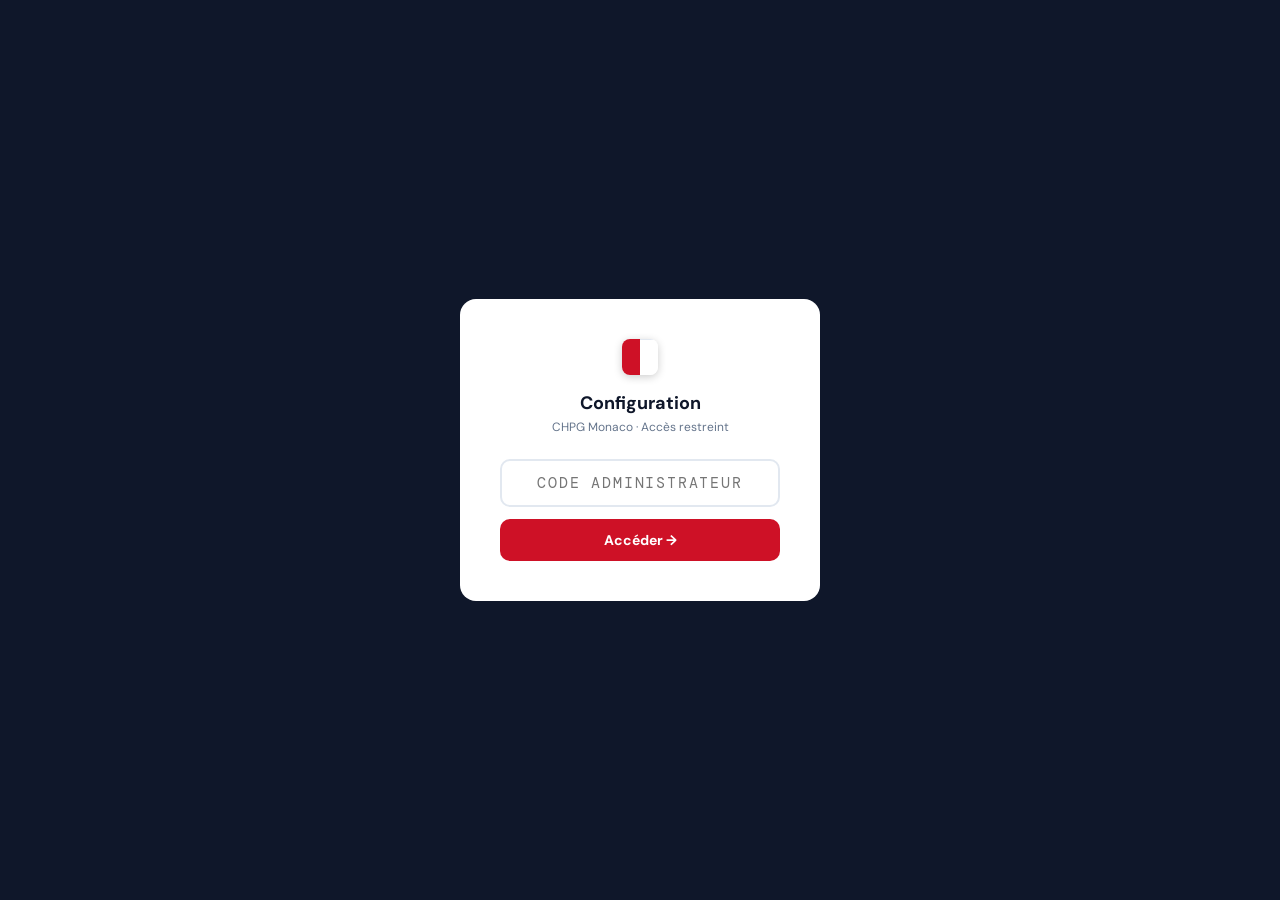
<file: config.html>
<!DOCTYPE html>
<html lang="fr">
<head>
<meta charset="UTF-8">
<meta name="viewport" content="width=device-width, initial-scale=1.0">
<title>Config · Planning CHPG Monaco</title>
<link rel="preconnect" href="https://fonts.googleapis.com">
<link href="https://fonts.googleapis.com/css2?family=DM+Sans:wght@300;400;500;600;700&family=DM+Mono:wght@400;500&display=swap" rel="stylesheet">
<style>
:root {
  --red: #CE1126;
  --red-soft: #F8E8EB;
  --ink: #0F172A;
  --ink-2: #334155;
  --ink-3: #64748B;
  --ink-4: #94A3B8;
  --line: #E2E8F0;
  --line-light: #F1F5F9;
  --bg: #F8FAFC;
  --white: #FFFFFF;
  --green: #166534;
  --green-soft: #F0FDF4;
  --orange: #C2410C;
  --orange-soft: #FFF7ED;
  --radius: 12px;
  --mono: 'DM Mono', monospace;
}
* { box-sizing: border-box; margin: 0; padding: 0; }
body {
  font-family: 'DM Sans', sans-serif;
  background: var(--bg);
  color: var(--ink);
  min-height: 100vh;
  font-size: 13px;
  -webkit-font-smoothing: antialiased;
}

/* ── AUTH ── */
.auth-overlay {
  position: fixed; inset: 0;
  background: var(--ink);
  display: flex; align-items: center; justify-content: center;
  z-index: 1000;
}
.auth-box {
  background: var(--white); border-radius: 16px;
  padding: 40px; width: 360px; text-align: center;
}
.auth-flag {
  display: flex; width: 36px; height: 36px; border-radius: 8px;
  overflow: hidden; margin: 0 auto 16px; box-shadow: 0 2px 8px rgba(0,0,0,.2);
}
.auth-flag-top { flex: 1; background: var(--red); }
.auth-flag-bot { flex: 1; background: var(--white); border-top: 1px solid var(--line); }
.auth-title { font-size: 18px; font-weight: 700; margin-bottom: 4px; }
.auth-sub { font-size: 12px; color: var(--ink-3); margin-bottom: 24px; }
.auth-input {
  width: 100%; border: 2px solid var(--line); border-radius: 10px;
  padding: 12px 14px; font-size: 15px; font-family: var(--mono);
  text-align: center; text-transform: uppercase; letter-spacing: .12em;
  outline: none; margin-bottom: 12px; transition: border-color .15s;
}
.auth-input:focus { border-color: var(--red); }
.auth-btn {
  width: 100%; background: var(--red); color: white; border: none;
  border-radius: 10px; padding: 12px; font-size: 14px; font-weight: 700;
  font-family: 'DM Sans', sans-serif; cursor: pointer;
}
.auth-error { font-size: 12px; color: var(--red); margin-top: 8px; display: none; }

/* ── HEADER ── */
.header {
  background: var(--white); border-bottom: 1px solid var(--line);
  padding: 0 32px; display: flex; align-items: center;
  justify-content: space-between; height: 60px;
  position: sticky; top: 0; z-index: 100;
}
.header-brand { display: flex; align-items: center; gap: 12px; }
.header-flag {
  display: flex; width: 26px; height: 26px; border-radius: 5px;
  overflow: hidden; box-shadow: 0 1px 3px rgba(0,0,0,.15);
}
.flag-top { flex: 1; background: var(--red); }
.flag-bot { flex: 1; background: var(--white); border-top: 1px solid var(--line); }
.header-title { font-size: 14px; font-weight: 700; }
.header-sub { font-size: 11px; color: var(--ink-4); }
.header-badge {
  background: #FEF3C7; color: #B45309;
  font-size: 10px; font-weight: 700; padding: 4px 10px;
  border-radius: 20px; letter-spacing: .04em;
}

/* ── NAV ── */
.nav-tabs {
  background: var(--white); border-bottom: 1px solid var(--line);
  padding: 0 32px; display: flex;
}
.nav-tab {
  padding: 14px 20px; font-size: 13px; font-weight: 600;
  color: var(--ink-3); cursor: pointer; border-bottom: 2px solid transparent;
  transition: all .15s; background: none; border-top: none;
  border-left: none; border-right: none; font-family: 'DM Sans', sans-serif;
}
.nav-tab:hover { color: var(--ink); }
.nav-tab.active { color: var(--red); border-bottom-color: var(--red); }

/* ── MAIN ── */
.main { padding: 24px 32px; max-width: 1100px; }
.tab-panel { display: none; }
.tab-panel.active { display: block; }

/* ── CARDS ── */
.card {
  background: var(--white); border: 1px solid var(--line);
  border-radius: var(--radius); overflow: hidden;
  box-shadow: 0 1px 3px rgba(0,0,0,.04); margin-bottom: 20px;
}
.card-header {
  padding: 12px 16px; background: var(--line-light);
  border-bottom: 1px solid var(--line);
  display: flex; align-items: center; justify-content: space-between;
}
.card-title {
  font-size: 11px; font-weight: 700; text-transform: uppercase;
  letter-spacing: .08em; color: var(--ink-3);
}
.card-body { padding: 16px; }

/* ── BUTTONS ── */
.btn-primary {
  background: var(--red); color: white; border: none; border-radius: 8px;
  padding: 8px 16px; font-size: 12px; font-weight: 700;
  font-family: 'DM Sans', sans-serif; cursor: pointer;
  display: inline-flex; align-items: center; gap: 6px; transition: opacity .15s;
}
.btn-primary:hover { opacity: .88; }
.btn-primary:disabled { opacity: .5; cursor: not-allowed; }
.btn-secondary {
  background: var(--white); color: var(--ink-2); border: 1.5px solid var(--line);
  border-radius: 8px; padding: 8px 16px; font-size: 12px; font-weight: 600;
  font-family: 'DM Sans', sans-serif; cursor: pointer; transition: all .15s;
  display: inline-flex; align-items: center; gap: 6px;
}
.btn-secondary:hover { border-color: var(--ink-2); }
.btn-danger {
  background: #FFF1F2; color: var(--red); border: 1px solid #FECDD3;
  border-radius: 8px; padding: 6px 12px; font-size: 11px; font-weight: 600;
  font-family: 'DM Sans', sans-serif; cursor: pointer; transition: all .15s;
}
.btn-danger:hover { background: #FFE4E6; }
.btn-sm { padding: 4px 10px !important; font-size: 11px !important; }
.btn-icon {
  background: var(--line-light); border: 1px solid var(--line);
  border-radius: 6px; padding: 4px 8px; font-size: 12px; cursor: pointer;
  transition: all .15s;
}
.btn-icon:hover { background: var(--line); }

/* ── FORM ── */
.form-field { margin-bottom: 14px; }
.form-label {
  font-size: 11px; font-weight: 700; color: var(--ink-3);
  text-transform: uppercase; letter-spacing: .06em;
  display: block; margin-bottom: 5px;
}
.form-input {
  width: 100%; border: 1.5px solid var(--line); border-radius: 8px;
  padding: 8px 10px; font-size: 13px; font-family: 'DM Sans', sans-serif;
  color: var(--ink); outline: none; transition: border-color .15s; background: white;
}
.form-input:focus { border-color: var(--red); }
.form-select {
  width: 100%; border: 1.5px solid var(--line); border-radius: 8px;
  padding: 8px 10px; font-size: 13px; font-family: 'DM Sans', sans-serif;
  color: var(--ink); outline: none; background: white; cursor: pointer;
}
.form-grid { display: grid; grid-template-columns: 1fr 1fr; gap: 12px; }
.form-grid-3 { display: grid; grid-template-columns: 1fr 1fr 1fr; gap: 12px; }
.form-grid-4 { display: grid; grid-template-columns: 1fr 1fr 1fr 1fr; gap: 12px; }

/* ── TABLE ── */
.data-table { width: 100%; border-collapse: collapse; font-size: 12px; }
.data-table th {
  background: var(--line-light); padding: 8px 10px; text-align: left;
  font-size: 10px; font-weight: 700; text-transform: uppercase;
  letter-spacing: .06em; color: var(--ink-4); border-bottom: 1px solid var(--line);
}
.data-table td {
  padding: 8px 10px; border-bottom: 1px solid var(--line); vertical-align: middle;
}
.data-table tr:last-child td { border-bottom: none; }
.data-table tr:hover td { background: var(--line-light); }

/* ── BADGES ── */
.badge {
  display: inline-flex; align-items: center; padding: 2px 8px;
  border-radius: 20px; font-size: 10px; font-weight: 700; font-family: var(--mono);
}
.badge-green { background: #DCFCE7; color: var(--green); }
.badge-red { background: #FFE4E6; color: var(--red); }
.badge-grey { background: var(--line-light); color: var(--ink-3); }
.badge-orange { background: #FFEDD5; color: var(--orange); }
.badge-blue { background: #EFF6FF; color: #1D4ED8; }
.badge-purple { background: #FDF4FF; color: #7E22CE; }

/* ── MODAL ── */
.modal-overlay {
  position: fixed; inset: 0; background: rgba(15,23,42,.5);
  display: flex; align-items: center; justify-content: center;
  z-index: 200; display: none;
}
.modal-overlay.open { display: flex; }
.modal {
  background: var(--white); border-radius: 16px;
  padding: 24px; width: 480px; max-width: 90vw;
  box-shadow: 0 20px 60px rgba(0,0,0,.2);
}
.modal-title {
  font-size: 15px; font-weight: 700; margin-bottom: 16px;
  display: flex; align-items: center; justify-content: space-between;
}
.modal-close {
  background: var(--line-light); border: none; border-radius: 6px;
  width: 28px; height: 28px; cursor: pointer; font-size: 14px;
  display: flex; align-items: center; justify-content: center;
}

/* ── AFFECTATIONS ── */
.aff-wrap { overflow-x: auto; }
.aff-grid {
  display: grid;
  grid-template-columns: 150px repeat(12, 1fr);
  gap: 3px; font-size: 11px; min-width: 900px;
}
.aff-header {
  background: var(--red); color: white; font-weight: 700;
  padding: 6px 4px; text-align: center; font-size: 10px; border-radius: 4px;
}
.aff-header.name { text-align: left; padding-left: 8px; }
.aff-name {
  font-size: 11px; font-weight: 600; padding: 6px 8px;
  background: var(--line-light); border-radius: 4px;
  display: flex; align-items: center;
}
.aff-cell {
  border: 1.5px solid var(--line); border-radius: 4px;
  padding: 5px 2px; text-align: center; font-family: var(--mono);
  font-size: 10px; font-weight: 600; cursor: pointer;
  transition: all .1s; background: white;
}
.aff-cell:hover { border-color: var(--red); background: var(--red-soft); }
.aff-cell.VIS { background: #EFF6FF; color: #1D4ED8; border-color: #BFDBFE; }
.aff-cell.END { background: #F0FDF4; color: #166534; border-color: #BBF7D0; }
.aff-cell.ORL { background: #FDF4FF; color: #7E22CE; border-color: #E9D5FF; }
.aff-cell.REA { background: #FFF1F2; color: #BE123C; border-color: #FECDD3; }
.aff-cell.ORT { background: #FFF7ED; color: #C2410C; border-color: #FED7AA; }
.aff-cell.CI  { background: #ECFDF5; color: #065F46; border-color: #A7F3D0; }
.aff-cell.MAT { background: #FDF2F8; color: #9D174D; border-color: #FBCFE8; }
.aff-cell.RI  { background: #FFFBEB; color: #92400E; border-color: #FDE68A; }
.aff-cell.VOLANT { background: var(--line-light); color: var(--ink-4); }

/* ── VAC GROUPES ── */
.vac-groups { display: grid; grid-template-columns: repeat(3, 1fr); gap: 16px; }
.vac-group-card { border: 1.5px solid var(--line); border-radius: 10px; overflow: hidden; }
.vac-group-header {
  padding: 10px 12px; font-size: 12px; font-weight: 700;
  display: flex; align-items: center; justify-content: space-between;
}
.vac-group-header.A { background: #EFF6FF; color: #1D4ED8; }
.vac-group-header.B { background: #F0FDF4; color: #166534; }
.vac-group-header.C { background: #FDF4FF; color: #7E22CE; }
.vac-group-body { padding: 8px; display: flex; flex-direction: column; gap: 4px; }
.vac-mar-row {
  display: flex; align-items: center; justify-content: space-between;
  padding: 6px 8px; background: var(--line-light); border-radius: 6px;
  font-size: 11px; font-weight: 600; cursor: grab;
}
.vac-mar-row:hover { background: var(--line); }
.vac-mar-rank { font-family: var(--mono); font-size: 10px; color: var(--ink-4); }
.vac-mar-actions { display: flex; gap: 4px; opacity: 0; transition: opacity .15s; }
.vac-mar-row:hover .vac-mar-actions { opacity: 1; }

/* ── PARAMS ── */
.param-row {
  display: flex; align-items: center; gap: 12px;
  padding: 12px 0; border-bottom: 1px solid var(--line);
}
.param-row:last-child { border-bottom: none; }
.param-key { font-family: var(--mono); font-size: 11px; font-weight: 600; color: var(--ink-2); width: 200px; flex-shrink: 0; }
.param-val { font-size: 12px; color: var(--ink-3); flex: 1; }
.param-input {
  font-family: var(--mono); font-size: 12px; border: 1.5px solid var(--line);
  border-radius: 6px; padding: 5px 8px; outline: none; width: 180px;
  transition: border-color .15s;
}
.param-input:focus { border-color: var(--red); }

/* ── MAINTENANCE ── */
.maint-grid { display: grid; grid-template-columns: 1fr 1fr; gap: 16px; margin-bottom: 20px; }
.maint-action {
  border: 1.5px solid var(--line); border-radius: 10px; padding: 16px;
  display: flex; flex-direction: column; gap: 10px;
}
.maint-title { font-size: 13px; font-weight: 700; }
.maint-desc { font-size: 11px; color: var(--ink-3); line-height: 1.5; }
.log-area {
  background: #0F172A; color: #94A3B8; font-family: var(--mono);
  font-size: 11px; border-radius: 8px; padding: 12px 14px;
  line-height: 1.7; max-height: 240px; overflow-y: auto;
}
.log-ok   { color: #4ADE80; }
.log-err  { color: #F87171; }
.log-warn { color: #FB923C; }
.log-info { color: #94A3B8; }

/* ── LOADING ── */
.loading {
  display: flex; align-items: center; justify-content: center;
  gap: 8px; padding: 40px; color: var(--ink-4); font-size: 13px;
}
.spinner {
  width: 18px; height: 18px; border: 2px solid var(--line);
  border-top-color: var(--red); border-radius: 50%;
  animation: spin .8s linear infinite;
}
@keyframes spin { to { transform: rotate(360deg); } }

/* ── TOAST ── */
.toast {
  position: fixed; bottom: 24px; right: 24px;
  background: var(--ink); color: white;
  padding: 12px 20px; border-radius: 10px; font-size: 13px; font-weight: 600;
  z-index: 500; transform: translateY(100px); opacity: 0;
  transition: all .3s; pointer-events: none;
}
.toast.show { transform: translateY(0); opacity: 1; }
.toast.success { background: var(--green); }
.toast.error { background: var(--red); }

/* ── SECTION ── */
.section-title { font-size: 16px; font-weight: 700; margin-bottom: 4px; }
.section-sub { font-size: 12px; color: var(--ink-3); margin-bottom: 20px; }
.page-header {
  display: flex; align-items: center; justify-content: space-between; margin-bottom: 20px;
}
</style>
</head>
<body>

<!-- AUTH -->
<div class="auth-overlay" id="authOverlay">
  <div class="auth-box">
    <div class="auth-flag">
      <div class="auth-flag-top"></div>
      <div class="auth-flag-bot"></div>
    </div>
    <div class="auth-title">Configuration</div>
    <div class="auth-sub">CHPG Monaco · Accès restreint</div>
    <input class="auth-input" id="authInput" type="password" placeholder="Code administrateur" autocomplete="off"/>
    <button class="auth-btn" onclick="authenticate()">Accéder →</button>
    <div class="auth-error" id="authError">Code incorrect.</div>
  </div>
</div>

<!-- HEADER -->
<div class="header">
  <div class="header-brand">
    <div class="header-flag"><div class="flag-top"></div><div class="flag-bot"></div></div>
    <div>
      <div class="header-title">Planning CHPG Monaco</div>
      <div class="header-sub">Configuration système · Année <span id="yearLabel">—</span></div>
    </div>
  </div>
  <div style="display:flex;align-items:center;gap:12px">
    <span class="header-badge">⚙️ CONFIG</span>
    <a href="./comite.html" style="font-size:12px;color:var(--ink-3);text-decoration:none">← Comité</a>
  </div>
</div>

<!-- NAV -->
<div class="nav-tabs">
  <button class="nav-tab active" onclick="showTab('equipe')" id="tab-equipe">👥 Équipe</button>
  <button class="nav-tab" onclick="showTab('affectations')" id="tab-affectations">📋 Affectations</button>
  <button class="nav-tab" onclick="showTab('vacances')" id="tab-vacances">🏖️ Vacances</button>
  <button class="nav-tab" onclick="showTab('parametres')" id="tab-parametres">⚙️ Paramètres</button>
  <button class="nav-tab" onclick="showTab('maintenance')" id="tab-maintenance">🔧 Maintenance</button>
</div>

<!-- MAIN -->
<div class="main">

  <!-- ── ÉQUIPE ── -->
  <div class="tab-panel active" id="panel-equipe">
    <div class="page-header">
      <div>
        <div class="section-title">Équipe médicale</div>
        <div class="section-sub">Gestion des MARs — statuts, quotités, emails</div>
      </div>
      <div style="display:flex;gap:8px">
        <button class="btn-secondary" onclick="loadEquipe()">↻ Actualiser</button>
        <button class="btn-primary" onclick="openAddMAR()">+ Ajouter un MAR</button>
      </div>
    </div>

    <div id="equipeLoading" class="loading"><div class="spinner"></div> Chargement...</div>
    <div id="equipeContent" style="display:none">
      <div class="card">
        <div class="card-body" style="padding:0;overflow-x:auto">
          <table class="data-table" id="equipeTable">
            <thead><tr>
              <th>ID</th><th>Nom</th><th>Init.</th>
              <th>Quotité</th><th>% Gardes</th>
              <th>Email</th><th>Statut</th><th>Actions</th>
            </tr></thead>
            <tbody id="equipeBody"></tbody>
          </table>
        </div>
      </div>
    </div>
  </div>

  <!-- ── AFFECTATIONS ── -->
  <div class="tab-panel" id="panel-affectations">
    <div class="page-header">
      <div>
        <div class="section-title">Affectations sectorielles</div>
        <div class="section-sub">Secteur par MAR et par mois — cliquer une cellule pour modifier</div>
      </div>
      <div style="display:flex;gap:8px">
        <button class="btn-secondary" onclick="loadAffectations()">↻ Recharger</button>
        <button class="btn-primary" onclick="saveAllAffectations()" id="btnSaveAff">💾 Enregistrer tout</button>
      </div>
    </div>

    <div style="display:flex;gap:6px;margin-bottom:14px;flex-wrap:wrap">
      <span class="badge badge-blue">VIS</span>
      <span class="badge badge-green">END</span>
      <span class="badge badge-purple">ORL</span>
      <span class="badge badge-red">REA</span>
      <span class="badge badge-orange">ORT</span>
      <span style="background:#ECFDF5;color:#065F46" class="badge">CI</span>
      <span style="background:#FDF2F8;color:#9D174D" class="badge">MAT</span>
      <span style="background:#FFFBEB;color:#92400E" class="badge">RI</span>
      <span class="badge badge-grey">VOLANT</span>
    </div>

    <div id="affLoading" class="loading"><div class="spinner"></div> Chargement...</div>
    <div id="affContent" style="display:none">
      <div class="card">
        <div class="card-body" style="padding:12px">
          <div class="aff-wrap">
            <div class="aff-grid" id="affGrid"></div>
          </div>
        </div>
      </div>
      <div id="affPendingMsg" style="display:none;padding:10px 14px;background:var(--orange-soft);border:1px solid #FED7AA;border-radius:8px;font-size:12px;color:var(--orange);font-weight:600">
        ⚠️ Modifications non sauvegardées — cliquez "Enregistrer tout"
      </div>
    </div>
  </div>

  <!-- ── VACANCES ── -->
  <div class="tab-panel" id="panel-vacances">
    <div class="page-header">
      <div>
        <div class="section-title">Gestion des vacances</div>
        <div class="section-sub">Périodes, seuils et groupes de priorité A/B/C</div>
      </div>
      <button class="btn-secondary" onclick="loadVacances()">↻ Actualiser</button>
    </div>

    <div id="vacLoading" class="loading"><div class="spinner"></div> Chargement...</div>
    <div id="vacContent" style="display:none">
      <!-- Périodes -->
      <div class="card" style="margin-bottom:20px">
        <div class="card-header">
          <span class="card-title">Périodes de vacances</span>
          <div style="display:flex;gap:8px">
            <button class="btn-secondary btn-sm" onclick="addPeriode()">+ Ajouter</button>
            <button class="btn-primary btn-sm" onclick="savePeriodes()">💾 Enregistrer</button>
          </div>
        </div>
        <div class="card-body" style="padding:0">
          <table class="data-table">
            <thead><tr>
              <th>Nom</th><th>Début</th><th>Fin</th><th>Seuil MAR/jour</th><th></th>
            </tr></thead>
            <tbody id="periodesBody"></tbody>
          </table>
        </div>
      </div>

      <!-- Groupes -->
      <div class="card">
        <div class="card-header">
          <span class="card-title">Groupes de priorité</span>
          <button class="btn-primary btn-sm" onclick="saveGroupes()">💾 Enregistrer groupes</button>
        </div>
        <div class="card-body">
          <div style="font-size:11px;color:var(--ink-3);margin-bottom:12px">
            Utilisez les boutons ↑↓ pour modifier l'ordre. Utilisez → ← pour changer de groupe.
          </div>
          <div class="vac-groups" id="vacGroupes"></div>
        </div>
      </div>
    </div>
  </div>

  <!-- ── PARAMÈTRES ── -->
  <div class="tab-panel" id="panel-parametres">
    <div class="page-header">
      <div>
        <div class="section-title">Paramètres système</div>
        <div class="section-sub">Clés CONFIG — modifications immédiates dans le GSheet</div>
      </div>
      <button class="btn-secondary" onclick="loadParametres()">↻ Actualiser</button>
    </div>

    <div id="paramsLoading" class="loading"><div class="spinner"></div> Chargement...</div>
    <div id="paramsContent" style="display:none">
      <div class="card" style="max-width:700px;margin-bottom:20px">
        <div class="card-header"><span class="card-title">CONFIG GSheet</span></div>
        <div class="card-body" id="paramsBody"></div>
      </div>

      <div class="card" style="max-width:700px">
        <div class="card-header"><span class="card-title">Codes d'accès MAR</span></div>
        <div class="card-body" style="display:flex;flex-direction:column;gap:12px">
          <div style="font-size:12px;color:var(--ink-2);line-height:1.6">
            Régénère les codes d'accès individuels et les envoie par email à chaque MAR.
            Nécessite que les emails soient renseignés dans l'onglet Équipe.
          </div>
          <div style="display:flex;gap:8px">
            <button class="btn-secondary" onclick="previewCodes()">👁 Prévisualiser les destinataires</button>
            <button class="btn-primary" onclick="sendCodes()">📧 Envoyer les codes</button>
          </div>
          <div style="font-size:11px;color:var(--ink-4)">
            ⚠️ Les anciens codes seront invalidés après envoi
          </div>
        </div>
      </div>
    </div>
  </div>

 <!-- ── MAINTENANCE ── -->
  <div class="tab-panel" id="panel-maintenance">
    <div class="page-header">
      <div>
        <div class="section-title">Maintenance système</div>
        <div class="section-sub">Diagnostic, logs et opérations système</div>
      </div>
    </div>

    <div class="maint-grid">
      <div class="maint-action">
        <div class="maint-title">🔍 Diagnostic complet</div>
        <div class="maint-desc">Vérifie l'intégrité des onglets, cohérence des dates, doublons OVERRIDES, MARs sans affectation, token GitHub.</div>
        <button class="btn-primary" onclick="runDiag()" id="btnDiag" style="align-self:flex-start">Lancer diagComplet()</button>
      </div>
      <div class="maint-action">
        <div class="maint-title">🚀 Publier le planning</div>
        <div class="maint-desc">Régénère et publie le JSON du planning sur GitHub Pages. Équivalent au bouton Publier de comite.html.</div>
        <button class="btn-primary" onclick="publishPlanning()" style="align-self:flex-start">Publier maintenant</button>
      </div>
      <div class="maint-action">
        <div class="maint-title">📋 Départ d'un MAR</div>
        <div class="maint-desc">Checklist guidée : désactivation, redistribution des gardes restantes, archivage.</div>
        <button class="btn-secondary" onclick="showFiche('depart')" style="align-self:flex-start">Ouvrir la fiche</button>
      </div>
      <div class="maint-action">
        <div class="maint-title">📋 Nouvelle recrue</div>
        <div class="maint-desc">Checklist guidée : création compte, affectations, groupe vacances, envoi code d'accès.</div>
        <button class="btn-secondary" onclick="showFiche('recrue')" style="align-self:flex-start">Ouvrir la fiche</button>
      </div>
    </div>

    <div class="card">
      <div class="card-header" style="display:flex;align-items:center;justify-content:space-between">
        <span class="card-title">Dernières opérations</span>
        <button class="btn-secondary btn-sm" onclick="loadLogs()">↻ Actualiser</button>
      </div>
      <div class="card-body">
        <div class="log-area" id="logArea">
          <div class="log-info">Cliquez "Actualiser" pour charger les logs.</div>
        </div>
      </div>
    </div>
  </div>

</div><!-- /main -->

<!-- MODAL ÉDITION MAR -->
<div class="modal-overlay" id="modalMAR">
  <div class="modal">
    <div class="modal-title">
      <span id="modalMARTitle">Nouveau MAR</span>
      <button class="modal-close" onclick="closeModal('modalMAR')">✕</button>
    </div>
    <div class="form-grid-3" style="margin-bottom:12px">
      <div class="form-field">
        <label class="form-label">ID</label>
        <input class="form-input" id="marId" placeholder="DUPONT" style="text-transform:uppercase" oninput="this.value=this.value.toUpperCase()"/>
      </div>
      <div class="form-field">
        <label class="form-label">Nom complet</label>
        <input class="form-input" id="marNom" placeholder="DR DUPONT"/>
      </div>
      <div class="form-field">
        <label class="form-label">Initiales</label>
        <input class="form-input" id="marInitiales" placeholder="MD" style="font-family:var(--mono)"/>
      </div>
    </div>
    <div class="form-grid" style="margin-bottom:12px">
      <div class="form-field">
        <label class="form-label">Quotité (%)</label>
        <input class="form-input" id="marQuotite" type="number" value="100" min="10" max="200"/>
      </div>
      <div class="form-field">
        <label class="form-label">% Gardes</label>
        <input class="form-input" id="marPctGardes" type="number" value="100" min="0" max="200"/>
      </div>
    </div>
    <div class="form-field" style="margin-bottom:12px">
      <label class="form-label">Email</label>
      <input class="form-input" id="marEmail" type="email" placeholder="prenom.nom@chpg.mc"/>
    </div>
    <div class="form-field" style="margin-bottom:16px">
      <label class="form-label">Statut</label>
      <select class="form-select" id="marActif">
        <option value="true">Actif</option>
        <option value="false">Inactif</option>
      </select>
    </div>
    <input type="hidden" id="marCodeAcces"/>
    <div style="display:flex;gap:8px;justify-content:flex-end">
      <button class="btn-secondary" onclick="closeModal('modalMAR')">Annuler</button>
      <button class="btn-primary" onclick="saveMAR()" id="btnSaveMAR">✅ Enregistrer</button>
    </div>
  </div>
</div>

<!-- MODAL SÉLECTION SECTEUR -->
<div class="modal-overlay" id="modalSecteur">
  <div class="modal" style="width:320px">
    <div class="modal-title">
      <span id="modalSecteurTitle">Modifier secteur</span>
      <button class="modal-close" onclick="closeModal('modalSecteur')">✕</button>
    </div>
    <div class="form-field" style="margin-bottom:16px">
      <label class="form-label">Secteur</label>
      <select class="form-select" id="secteurSelect">
        <option value="VIS">VIS — Viscéral</option>
        <option value="END">END — Endoscopies</option>
        <option value="ORL">ORL</option>
        <option value="REA">REA — Réanimation</option>
        <option value="ORT">ORT — Orthopédie</option>
        <option value="CI">CI — Cardio/Interv.</option>
        <option value="RI">RI — Radio/Interv.</option>
        <option value="MAT">MAT — Maternité</option>
        <option value="VOLANT">VOLANT</option>
      </select>
    </div>
    <div style="display:flex;gap:8px;justify-content:flex-end">
      <button class="btn-secondary" onclick="closeModal('modalSecteur')">Annuler</button>
      <button class="btn-primary" onclick="applySecteur()">OK</button>
    </div>
  </div>
</div>

<!-- MODAL FICHE OPÉRATOIRE -->
<div class="modal-overlay" id="modalFiche">
  <div class="modal" style="width:560px;max-height:80vh;overflow-y:auto">
    <div class="modal-title">
      <span id="modalFicheTitre"></span>
      <button class="modal-close" onclick="closeModal('modalFiche')">✕</button>
    </div>
    <div id="modalFicheContent"></div>
  </div>
</div>

<!-- TOAST -->
<div class="toast" id="toast"></div>

<script>
'use strict';

const API_URL = 'https://script.google.com/macros/s/AKfycbxZavweHP-hbJ0XatEr_PGAyeosJNx69qPl6DFjVaQOoX65vOuiNy5RVqoyhY3Oj3elHQ/exec';
let ADMIN_CODE = '';
let YEAR = 2027;

// ── AUTH ──────────────────────────────────────────────────────────────
document.getElementById('authInput').addEventListener('keydown', e => {
  if (e.key === 'Enter') authenticate();
});

async function authenticate() {
  const code = document.getElementById('authInput').value.trim().toUpperCase();
  try {
    const params = new URLSearchParams({payload: JSON.stringify({action:'login', code})});
    const res = await fetch(API_URL + '?' + params);
    const data = await res.json();
    if (data.success && data.role === 'admin') {
      ADMIN_CODE = code;
      YEAR = data.year || 2027;
      document.getElementById('yearLabel').textContent = YEAR;
      document.getElementById('authOverlay').style.display = 'none';
      loadEquipe();
    } else {
      document.getElementById('authError').style.display = 'block';
    }
  } catch(e) {
    document.getElementById('authError').style.display = 'block';
  }
}

// ── TABS ──────────────────────────────────────────────────────────────
function showTab(name) {
  document.querySelectorAll('.tab-panel').forEach(p => p.classList.remove('active'));
  document.querySelectorAll('.nav-tab').forEach(t => t.classList.remove('active'));
  document.getElementById('panel-' + name).classList.add('active');
  document.getElementById('tab-' + name).classList.add('active');
  if (name === 'equipe' && document.getElementById('equipeContent').style.display === 'none') loadEquipe();
  if (name === 'affectations' && document.getElementById('affContent').style.display === 'none') loadAffectations();
  if (name === 'vacances' && document.getElementById('vacContent').style.display === 'none') loadVacances();
  if (name === 'parametres' && document.getElementById('paramsContent').style.display === 'none') loadParametres();
}

// ── TOAST ──────────────────────────────────────────────────────────────
function toast(msg, type = '') {
  const el = document.getElementById('toast');
  el.textContent = msg;
  el.className = 'toast show' + (type ? ' ' + type : '');
  setTimeout(() => el.className = 'toast', 3000);
}

// ── MODAL ──────────────────────────────────────────────────────────────
function closeModal(id) {
  document.getElementById(id).classList.remove('open');
}

// ── API ────────────────────────────────────────────────────────────────
async function api(payload) {
  payload.code = ADMIN_CODE;
  const params = new URLSearchParams({payload: JSON.stringify(payload)});
  const res = await fetch(API_URL + '?' + params);
  return res.json();
}

// ── ÉQUIPE ──────────────────────────────────────────────────────────────
let marData = [];

async function loadEquipe() {
  document.getElementById('equipeLoading').style.display = 'flex';
  document.getElementById('equipeContent').style.display = 'none';
  try {
    const data = await api({action: 'getMedecins'});
    if (!data.success) throw new Error(data.error);
    marData = data.medecins;
    renderEquipe();
  } catch(e) {
    toast('Erreur : ' + e.message, 'error');
  } finally {
    document.getElementById('equipeLoading').style.display = 'none';
    document.getElementById('equipeContent').style.display = 'block';
  }
}

function renderEquipe() {
  const tbody = document.getElementById('equipeBody');
  tbody.innerHTML = marData.map(m => `
    <tr>
      <td><span style="font-family:var(--mono);font-size:11px">${m.id}</span></td>
      <td style="font-weight:600">${m.nom}</td>
      <td><span class="badge badge-grey">${m.initiales}</span></td>
      <td>${m.quotite}%</td>
      <td>${m.pctGardes}%</td>
      <td style="color:var(--ink-3);font-size:11px">${m.email || '—'}</td>
      <td>
        <span class="badge ${m.actif ? 'badge-green' : 'badge-grey'}">
          ${m.actif ? 'Actif' : 'Inactif'}
        </span>
      </td>
      <td>
        <div style="display:flex;gap:4px">
          <button class="btn-icon" onclick="openEditMAR('${m.id}')" title="Modifier">✏️</button>
          <button class="btn-icon" onclick="toggleActif('${m.id}')" title="${m.actif ? 'Désactiver' : 'Activer'}">
            ${m.actif ? '⏸' : '▶'}
          </button>
        </div>
      </td>
    </tr>
  `).join('');
}

function openAddMAR() {
  document.getElementById('modalMARTitle').textContent = 'Nouveau MAR';
  document.getElementById('marId').value = '';
  document.getElementById('marId').disabled = false;
  document.getElementById('marNom').value = '';
  document.getElementById('marInitiales').value = '';
  document.getElementById('marQuotite').value = 100;
  document.getElementById('marPctGardes').value = 100;
  document.getElementById('marEmail').value = '';
  document.getElementById('marActif').value = 'true';
  document.getElementById('marCodeAcces').value = '';
  document.getElementById('modalMAR').classList.add('open');
}

function openEditMAR(id) {
  const m = marData.find(x => x.id === id);
  if (!m) return;
  document.getElementById('modalMARTitle').textContent = 'Modifier · ' + m.nom;
  document.getElementById('marId').value = m.id;
  document.getElementById('marId').disabled = true;
  document.getElementById('marNom').value = m.nom;
  document.getElementById('marInitiales').value = m.initiales;
  document.getElementById('marQuotite').value = m.quotite;
  document.getElementById('marPctGardes').value = m.pctGardes;
  document.getElementById('marEmail').value = m.email || '';
  document.getElementById('marActif').value = m.actif ? 'true' : 'false';
  document.getElementById('marCodeAcces').value = m.codeAcces || '';
  document.getElementById('modalMAR').classList.add('open');
}

async function saveMAR() {
  const btn = document.getElementById('btnSaveMAR');
  btn.disabled = true;
  btn.textContent = '⏳ Enregistrement...';
  try {
    const medecin = {
      id:        document.getElementById('marId').value.trim().toUpperCase(),
      nom:       document.getElementById('marNom').value.trim(),
      initiales: document.getElementById('marInitiales').value.trim(),
      quotite:   Number(document.getElementById('marQuotite').value),
      pctGardes: Number(document.getElementById('marPctGardes').value),
      email:     document.getElementById('marEmail').value.trim(),
      actif:     document.getElementById('marActif').value === 'true',
      codeAcces: document.getElementById('marCodeAcces').value,
    };
    if (!medecin.id || !medecin.nom) { toast('ID et Nom obligatoires', 'error'); return; }
    const data = await api({action: 'saveMedecin', medecin});
    if (!data.success) throw new Error(data.error);
    toast(data.created ? '✅ MAR créé' : '✅ MAR mis à jour', 'success');
    closeModal('modalMAR');
    await loadEquipe();
  } catch(e) {
    toast('Erreur : ' + e.message, 'error');
  } finally {
    btn.disabled = false;
    btn.textContent = '✅ Enregistrer';
  }
}

async function toggleActif(id) {
  const m = marData.find(x => x.id === id);
  if (!m) return;
  const newActif = !m.actif;
  if (!confirm(`${newActif ? 'Activer' : 'Désactiver'} ${m.nom} ?`)) return;
  try {
    const data = await api({action: 'saveMedecin', medecin: {...m, actif: newActif}});
    if (!data.success) throw new Error(data.error);
    toast(`✅ ${m.nom} ${newActif ? 'activé' : 'désactivé'}`, 'success');
    await loadEquipe();
  } catch(e) {
    toast('Erreur : ' + e.message, 'error');
  }
}

// ── AFFECTATIONS ──────────────────────────────────────────────────────
let affData = {}; // affData[doctorId][month] = secteur
let affPending = false;
let currentAffCell = null;

const MOIS_COURTS = ['Jan','Fév','Mar','Avr','Mai','Jun','Jul','Aoû','Sep','Oct','Nov','Déc'];
const SECTEURS_AFF = ['VIS','END','ORL','REA','ORT','CI','RI','MAT','VOLANT'];

async function loadAffectations() {
  document.getElementById('affLoading').style.display = 'flex';
  document.getElementById('affContent').style.display = 'none';
  try {
    const data = await api({action: 'getAffectations'});
    if (!data.success) throw new Error(data.error);
    affData = data.affectations;
    affPending = false;
    renderAffectations();
  } catch(e) {
    toast('Erreur : ' + e.message, 'error');
  } finally {
    document.getElementById('affLoading').style.display = 'none';
    document.getElementById('affContent').style.display = 'block';
  }
}

function renderAffectations() {
  const grid = document.getElementById('affGrid');
  grid.innerHTML = '';

  // Headers
  const hName = document.createElement('div');
  hName.className = 'aff-header name'; hName.textContent = 'MAR';
  grid.appendChild(hName);
  for (let m = 1; m <= 12; m++) {
    const h = document.createElement('div');
    h.className = 'aff-header'; h.textContent = MOIS_COURTS[m-1];
    grid.appendChild(h);
  }

  // Lignes MARs actifs
  const actifs = marData.filter(m => m.actif);
  actifs.forEach(mar => {
    const nameDiv = document.createElement('div');
    nameDiv.className = 'aff-name';
    nameDiv.textContent = mar.id;
    grid.appendChild(nameDiv);

    for (let m = 1; m <= 12; m++) {
      const secteur = (affData[mar.id] && affData[mar.id][m]) || 'VOLANT';
      const cell = document.createElement('div');
      cell.className = 'aff-cell ' + (secteur === 'VOLANT' ? 'VOLANT' : secteur);
      cell.textContent = secteur === 'VOLANT' ? 'VOL' : secteur;
      cell.dataset.mar = mar.id;
      cell.dataset.month = m;
      cell.onclick = () => openSecteurModal(mar.id, m, cell);
      grid.appendChild(cell);
    }
  });

  document.getElementById('affPendingMsg').style.display = 'none';
}

function openSecteurModal(marId, month, cell) {
  currentAffCell = {marId, month, cell};
  const secteur = (affData[marId] && affData[marId][month]) || 'VOLANT';
  document.getElementById('modalSecteurTitle').textContent = `${marId} · ${MOIS_COURTS[month-1]}`;
  document.getElementById('secteurSelect').value = secteur;
  document.getElementById('modalSecteur').classList.add('open');
}

function applySecteur() {
  if (!currentAffCell) return;
  const {marId, month, cell} = currentAffCell;
  const newSecteur = document.getElementById('secteurSelect').value;
  if (!affData[marId]) affData[marId] = {};
  affData[marId][month] = newSecteur;
  cell.className = 'aff-cell ' + (newSecteur === 'VOLANT' ? 'VOLANT' : newSecteur);
  cell.textContent = newSecteur === 'VOLANT' ? 'VOL' : newSecteur;
  affPending = true;
  document.getElementById('affPendingMsg').style.display = 'block';
  closeModal('modalSecteur');
}

async function saveAllAffectations() {
  const btn = document.getElementById('btnSaveAff');
  btn.disabled = true;
  btn.textContent = '⏳ Enregistrement...';
  try {
    const data = await api({action: 'saveAffectations', affectations: affData});
    if (!data.success) throw new Error(data.error);
    affPending = false;
    document.getElementById('affPendingMsg').style.display = 'none';
    toast('✅ Affectations enregistrées', 'success');
  } catch(e) {
    toast('Erreur : ' + e.message, 'error');
  } finally {
    btn.disabled = false;
    btn.textContent = '💾 Enregistrer tout';
  }
}

// ── VACANCES ──────────────────────────────────────────────────────────
let periodesData = [];
let groupesData = {A:[], B:[], C:[]};

async function loadVacances() {
  document.getElementById('vacLoading').style.display = 'flex';
  document.getElementById('vacContent').style.display = 'none';
  try {
    const data = await api({action: 'getVacancesConfig'});
    if (!data.success) throw new Error(data.error);
    periodesData = data.periodes || [];
    groupesData = data.groupes || {A:[], B:[], C:[]};
    renderPeriodes();
    renderGroupes();
  } catch(e) {
    toast('Erreur : ' + e.message, 'error');
  } finally {
    document.getElementById('vacLoading').style.display = 'none';
    document.getElementById('vacContent').style.display = 'block';
  }
}

function renderPeriodes() {
  const tbody = document.getElementById('periodesBody');
  tbody.innerHTML = periodesData.map((p, i) => `
    <tr>
      <td><input class="form-input" value="${p.nom}" onchange="periodesData[${i}].nom=this.value" style="width:120px;padding:4px 8px"/></td>
      <td><input class="form-input" type="date" value="${p.debut}" onchange="periodesData[${i}].debut=this.value" style="width:140px;padding:4px 8px"/></td>
      <td><input class="form-input" type="date" value="${p.fin}" onchange="periodesData[${i}].fin=this.value" style="width:140px;padding:4px 8px"/></td>
      <td><input class="form-input" type="number" value="${p.seuil}" min="1" max="20" onchange="periodesData[${i}].seuil=Number(this.value)" style="width:70px;padding:4px 8px;text-align:center"/></td>
      <td><button class="btn-danger" onclick="removePeriode(${i})">🗑</button></td>
    </tr>
  `).join('');
}

function addPeriode() {
  periodesData.push({nom:'NOUVELLE', debut:'', fin:'', seuil:8});
  renderPeriodes();
}

function removePeriode(i) {
  if (!confirm('Supprimer cette période ?')) return;
  periodesData.splice(i, 1);
  renderPeriodes();
}

async function savePeriodes() {
  try {
    const data = await api({action: 'savePeriodes', periodes: periodesData});
    if (!data.success) throw new Error(data.error);
    toast('✅ Périodes enregistrées', 'success');
  } catch(e) {
    toast('Erreur : ' + e.message, 'error');
  }
}

function renderGroupes() {
  const container = document.getElementById('vacGroupes');
  container.innerHTML = '';
  ['A','B','C'].forEach(grp => {
    const card = document.createElement('div');
    card.className = 'vac-group-card';
    card.innerHTML = `
      <div class="vac-group-header ${grp}">
        Groupe ${grp}
        <span style="font-size:10px;opacity:.7">${groupesData[grp].length} MARs</span>
      </div>
      <div class="vac-group-body" id="groupBody${grp}"></div>
    `;
    container.appendChild(card);

    const body = document.getElementById('groupBody' + grp);
    groupesData[grp].forEach((mar, idx) => {
      const row = document.createElement('div');
      row.className = 'vac-mar-row';
      row.innerHTML = `
        <span>${mar.id}</span>
        <div style="display:flex;align-items:center;gap:4px">
          <div class="vac-mar-actions">
            ${grp !== 'A' ? `<button class="btn-icon" onclick="moveToGroup('${mar.id}','${grp}','prev')" title="Groupe précédent">←</button>` : ''}
            ${grp !== 'C' ? `<button class="btn-icon" onclick="moveToGroup('${mar.id}','${grp}','next')" title="Groupe suivant">→</button>` : ''}
            <button class="btn-icon" onclick="moveInGroup('${grp}',${idx},-1)" title="Monter">↑</button>
            <button class="btn-icon" onclick="moveInGroup('${grp}',${idx},1)" title="Descendre">↓</button>
          </div>
          <span class="vac-mar-rank">${idx+1}</span>
        </div>
      `;
      body.appendChild(row);
    });
  });
}

function moveInGroup(grp, idx, dir) {
  const arr = groupesData[grp];
  const newIdx = idx + dir;
  if (newIdx < 0 || newIdx >= arr.length) return;
  [arr[idx], arr[newIdx]] = [arr[newIdx], arr[idx]];
  renderGroupes();
}

function moveToGroup(marId, fromGrp, direction) {
  const grps = ['A','B','C'];
  const fromIdx = grps.indexOf(fromGrp);
  const toGrp = direction === 'prev' ? grps[fromIdx-1] : grps[fromIdx+1];
  if (!toGrp) return;
  const mar = groupesData[fromGrp].find(m => m.id === marId);
  groupesData[fromGrp] = groupesData[fromGrp].filter(m => m.id !== marId);
  groupesData[toGrp].push(mar);
  renderGroupes();
}

async function saveGroupes() {
  try {
    const data = await api({action: 'saveGroupes', groupes: groupesData});
    if (!data.success) throw new Error(data.error);
    toast('✅ Groupes enregistrés', 'success');
  } catch(e) {
    toast('Erreur : ' + e.message, 'error');
  }
}

// ── PARAMÈTRES ──────────────────────────────────────────────────────────
let configData = [];

async function loadParametres() {
  document.getElementById('paramsLoading').style.display = 'flex';
  document.getElementById('paramsContent').style.display = 'none';
  try {
    const data = await api({action: 'getConfig'});
    if (!data.success) throw new Error(data.error);
    configData = data.config || [];
    renderParametres();
  } catch(e) {
    toast('Erreur : ' + e.message, 'error');
  } finally {
    document.getElementById('paramsLoading').style.display = 'none';
    document.getElementById('paramsContent').style.display = 'block';
  }
}

function renderParametres() {
  const body = document.getElementById('paramsBody');
  body.innerHTML = configData.map((row, i) => `
    <div class="param-row">
      <div class="param-key">${row.key}</div>
      <div class="param-val">${row.key === 'ADMIN_CODE' ? '••••••••' : row.value}</div>
      <input class="param-input" id="paramInput_${i}" 
        type="${row.key === 'ADMIN_CODE' ? 'password' : 'text'}"
        placeholder="Nouvelle valeur" />
      <button class="btn-primary btn-sm" onclick="saveParam(${i})">Appliquer</button>
    </div>
  `).join('');
}

async function saveParam(i) {
  const input = document.getElementById('paramInput_' + i);
  const newVal = input.value.trim();
  if (!newVal) return;
  try {
    const data = await api({action: 'saveConfig', key: configData[i].key, value: newVal});
    if (!data.success) throw new Error(data.error);
    configData[i].value = newVal;
    input.value = '';
    toast('✅ Paramètre mis à jour', 'success');
    renderParametres();
  } catch(e) {
    toast('Erreur : ' + e.message, 'error');
  }
}

function previewCodes() {
  const withEmail = marData.filter(m => m.actif && m.email);
  const withoutEmail = marData.filter(m => m.actif && !m.email);
  let msg = `${withEmail.length} MARs avec email :\n`;
  msg += withEmail.map(m => `• ${m.nom} → ${m.email}`).join('\n');
  if (withoutEmail.length) {
    msg += `\n\n${withoutEmail.length} MARs sans email (non envoyés) :\n`;
    msg += withoutEmail.map(m => `• ${m.nom}`).join('\n');
  }
  alert(msg);
}

async function sendCodes() {
  if (!confirm('Envoyer les codes d\'accès à tous les MARs avec email ?\nLes anciens codes seront invalidés.')) return;
  try {
    const data = await api({action: 'sendCodes'});
    if (!data.success) throw new Error(data.error);
    toast(`✅ Codes envoyés à ${data.sent} MARs`, 'success');
  } catch(e) {
    toast('Erreur : ' + e.message, 'error');
  }
}

// ── MAINTENANCE ──────────────────────────────────────────────────────────
async function runDiag() {
  const btn = document.getElementById('btnDiag');
  btn.disabled = true; btn.textContent = '⏳ Analyse...';
  try {
    const data = await api({action: 'diagComplet'});
    if (!data.success) throw new Error(data.error);
    const logArea = document.getElementById('logArea');
    logArea.innerHTML = (data.results || []).map(line => {
      const cls = line.startsWith('✅') ? 'log-ok' : line.startsWith('❌') ? 'log-err' : line.startsWith('⚠️') ? 'log-warn' : 'log-info';
      return `<div class="${cls}">${line}</div>`;
    }).join('');
    toast('Diagnostic terminé', data.ok ? 'success' : 'error');
  } catch(e) {
    toast('Erreur : ' + e.message, 'error');
  } finally {
    btn.disabled = false; btn.textContent = 'Lancer diagComplet()';
  }
}

async function publishPlanning() {
  if (!confirm('Publier le planning sur GitHub Pages ?')) return;
  try {
    const data = await api({action: 'publishPlanning'});
    if (!data.success) throw new Error(data.error);
    toast('✅ Planning publié', 'success');
  } catch(e) {
    toast('Erreur : ' + e.message, 'error');
  }
}

async function loadLogs() {
  try {
    const data = await api({action: 'getLogs'});
    if (!data.success) throw new Error(data.error);
    const logArea = document.getElementById('logArea');
    if (!data.logs || !data.logs.length) {
      logArea.innerHTML = '<div class="log-info">Aucun log disponible.</div>';
      return;
    }
    logArea.innerHTML = data.logs.map(line => {
      const cls = line.includes('✅') ? 'log-ok' : line.includes('❌') ? 'log-err' : line.includes('⚠️') ? 'log-warn' : 'log-info';
      return `<div class="${cls}">${line}</div>`;
    }).join('');
  } catch(e) {
    document.getElementById('logArea').innerHTML = `<div class="log-err">Erreur : ${e.message}</div>`;
  }
}

// ── FICHES OPÉRATOIRES ──────────────────────────────────────────────────
const FICHES = {
  depart: {
    titre: '📋 Fiche opératoire — Départ d\'un MAR',
    steps: [
      'Identifier les gardes restantes du MAR sur GARDES_YYYY',
      'Redistribuer les gardes via l\'onglet Modifications de comite.html (scénario Don de garde)',
      'Désactiver le MAR dans l\'onglet Équipe (bouton ⏸)',
      'Mettre à jour ses affectations sectorielles si nécessaire',
      'Republier le planning (bouton Publier)',
      'Archiver ses indisponibilités si besoin',
    ]
  },
  recrue: {
    titre: '📋 Fiche opératoire — Nouvelle recrue',
    steps: [
      'Créer le MAR dans l\'onglet Équipe (bouton + Ajouter)',
      'Renseigner l\'email pour l\'envoi du code d\'accès',
      'Définir ses affectations sectorielles dans l\'onglet Affectations',
      'Assigner à un groupe vacances A/B/C dans l\'onglet Vacances',
      'Envoyer le code d\'accès depuis l\'onglet Paramètres',
      'Republier le planning',
    ]
  }
};

function showFiche(type) {
  const fiche = FICHES[type];
  if (!fiche) return;
  document.getElementById('modalFicheTitre').textContent = fiche.titre;
  document.getElementById('modalFicheContent').innerHTML = `
    <ol style="padding-left:20px;display:flex;flex-direction:column;gap:10px">
      ${fiche.steps.map(s => `<li style="font-size:13px;color:var(--ink-2);line-height:1.5">${s}</li>`).join('')}
    </ol>
  `;
  document.getElementById('modalFiche').classList.add('open');
}
</script>
</body>
</html>
</file>
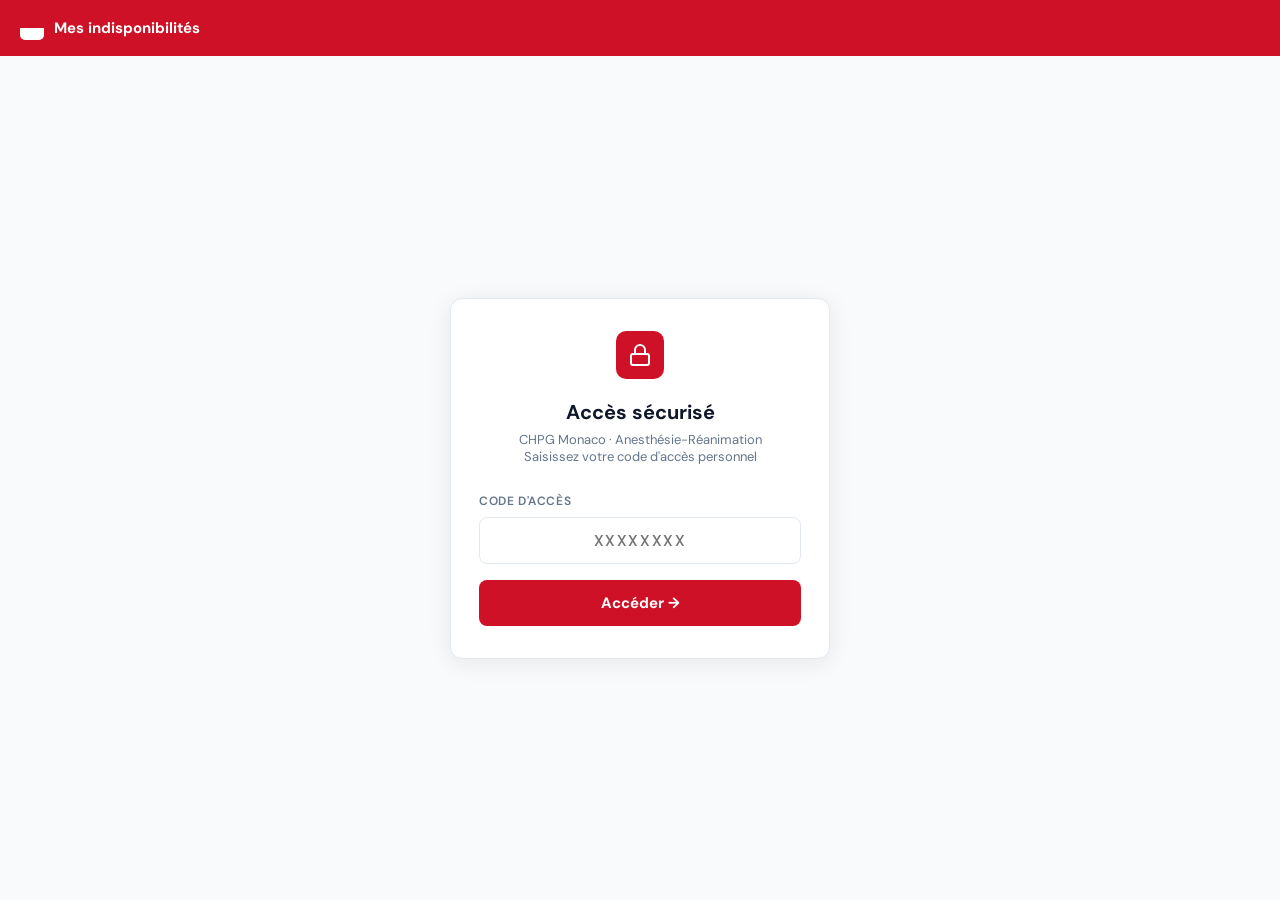
<file: indispos.html>
<!DOCTYPE html>
<html lang="fr">
<head>
<meta charset="UTF-8"/>
<meta name="viewport" content="width=device-width,initial-scale=1.0"/>
<title>Indisponibilités — CHPG Monaco</title>
<link rel="preconnect" href="https://fonts.googleapis.com"/>
<link rel="stylesheet" href="https://fonts.googleapis.com/css2?family=DM+Sans:wght@400;500;600;700&family=DM+Mono:wght@500&display=swap"/>
<style>
:root {
  --red: #CE1126;
  --ink: #0F172A;
  --ink-2: #334155;
  --ink-3: #64748B;
  --ink-4: #94A3B8;
  --line: #E2E8F0;
  --bg: #F8FAFC;
  --white: #FFFFFF;
  --radius: 12px;

  --vac:    #EFF6FF; --vac-fg:    #1D4ED8; --vac-border: #BFDBFE;
  --form:   #F5F3FF; --form-fg:   #6D28D9; --form-border: #DDD6FE;
  --indispo:#F9FAFB; --indispo-fg:#6B7280; --indispo-border:#E5E7EB;
  --souhait:#F0FDF4; --souhait-fg:#166534; --souhait-border:#BBF7D0;
}

* { box-sizing:border-box; margin:0; padding:0; }

body {
  font-family:'DM Sans',system-ui,sans-serif;
  background:var(--bg);
  color:var(--ink);
  min-height:100vh;
  -webkit-font-smoothing:antialiased;
}

/* ── HEADER ── */
.header {
  background:var(--red);
  padding:0 20px;
  height:56px;
  display:flex;
  align-items:center;
  justify-content:space-between;
  position:sticky;
  top:0;
  z-index:100;
}
.header-brand { display:flex; align-items:center; gap:10px; }
.header-flag {
  width:24px; height:24px; border-radius:5px;
  overflow:hidden; display:flex; flex-direction:column;
}
.flag-top { flex:1; background:var(--red); }
.flag-bottom { flex:1; background:white; }
.header-title { color:white; font-size:15px; font-weight:700; }
.header-user {
  color:rgba(255,255,255,.8);
  font-size:13px; font-weight:600;
}

/* ── LOGIN ── */
.login-screen {
  display:flex;
  align-items:center;
  justify-content:center;
  min-height:calc(100vh - 56px);
  padding:20px;
}
.login-card {
  background:white;
  border:1px solid var(--line);
  border-radius:var(--radius);
  padding:32px 28px;
  width:100%;
  max-width:380px;
  box-shadow:0 4px 24px rgba(0,0,0,.08);
}
.login-logo {
  width:48px; height:48px;
  background:var(--red);
  border-radius:10px;
  display:flex; align-items:center; justify-content:center;
  margin:0 auto 20px;
}
.login-logo svg { color:white; }
.login-title {
  font-size:20px; font-weight:700;
  text-align:center; margin-bottom:6px;
}
.login-sub {
  font-size:13px; color:var(--ink-3);
  text-align:center; margin-bottom:28px;
}
.login-label {
  display:block;
  font-size:12px; font-weight:600;
  color:var(--ink-3);
  text-transform:uppercase;
  letter-spacing:.05em;
  margin-bottom:8px;
}
.login-input {
  width:100%;
  border:1.5px solid var(--line);
  border-radius:8px;
  padding:12px 14px;
  font-size:16px;
  font-family:'DM Mono',monospace;
  font-weight:500;
  letter-spacing:.1em;
  text-transform:uppercase;
  text-align:center;
  outline:none;
  transition:border-color .15s;
  margin-bottom:16px;
}
.login-input:focus { border-color:var(--red); }
.login-btn {
  width:100%;
  background:var(--red);
  color:white;
  border:none;
  border-radius:8px;
  padding:13px;
  font-size:15px;
  font-weight:700;
  font-family:'DM Sans',sans-serif;
  cursor:pointer;
  transition:opacity .15s;
}
.login-btn:hover { opacity:.88; }
.login-error {
  color:#B91C1C;
  font-size:13px;
  text-align:center;
  margin-top:12px;
  display:none;
}

/* ── MAIN APP ── */
.app { display:none; }

/* ── LEGENDE ── */
.legend {
  display:flex;
  gap:8px;
  flex-wrap:wrap;
  padding:12px 16px;
  background:white;
  border-bottom:1px solid var(--line);
}
.legend-item {
  display:flex; align-items:center; gap:5px;
  font-size:12px; font-weight:600; color:var(--ink-2);
  cursor:pointer;
  padding:4px 10px;
  border-radius:20px;
  border:1.5px solid transparent;
  transition:all .15s;
  user-select:none;
}
.legend-item.active-tool {
  border-color:currentColor;
}
.legend-item.vac    { background:var(--vac);    color:var(--vac-fg); }
.legend-item.form   { background:var(--form);   color:var(--form-fg); }
.legend-item.indispo{ background:var(--indispo); color:var(--indispo-fg); }
.legend-item.souhait{ background:var(--souhait); color:var(--souhait-fg); }
.legend-item.erase  { background:#FFF; color:var(--ink-3); border:1.5px solid var(--line); }

.tool-hint {
  padding:8px 16px;
  font-size:12px;
  color:var(--ink-3);
  background:white;
  border-bottom:1px solid var(--line);
}

/* ── MONTH NAV ── */
.month-nav {
  display:flex;
  align-items:center;
  justify-content:space-between;
  padding:12px 16px;
  background:white;
  border-bottom:1px solid var(--line);
  position:sticky;
  top:56px;
  z-index:50;
}
.month-nav-btn {
  border:1.5px solid var(--line);
  background:white;
  border-radius:8px;
  padding:7px 14px;
  font-size:13px;
  font-weight:600;
  font-family:'DM Sans',sans-serif;
  cursor:pointer;
  color:var(--ink-2);
  transition:all .15s;
}
.month-nav-btn:hover { border-color:var(--red); color:var(--red); }
.month-title {
  font-size:16px;
  font-weight:700;
  color:var(--ink);
}

/* ── CALENDAR ── */
.calendar-container {
  padding:12px 16px 100px;
}
.calendar-grid {
  display:grid;
  grid-template-columns:repeat(7,1fr);
  gap:4px;
}
.cal-header {
  text-align:center;
  font-size:11px;
  font-weight:700;
  color:var(--ink-4);
  padding:6px 0;
  text-transform:uppercase;
  letter-spacing:.04em;
}
.cal-day {
  border-radius:8px;
  padding:6px 4px;
  min-height:52px;
  cursor:pointer;
  transition:all .12s;
  border:1.5px solid transparent;
  position:relative;
  display:flex;
  flex-direction:column;
  align-items:center;
  gap:3px;
  background:white;
  border-color:var(--line);
  -webkit-tap-highlight-color:transparent;
}
.cal-day:active { transform:scale(.95); }
.cal-day.empty { background:transparent; border-color:transparent; cursor:default; }
.cal-day.weekend { background:var(--bg); }
.cal-day.today { border-color:var(--red) !important; }
.cal-day.past { opacity:.5; cursor:default; }

.cal-day-num {
  font-size:13px;
  font-weight:700;
  color:var(--ink-2);
  line-height:1;
}
.cal-day.weekend .cal-day-num { color:var(--ink-4); }

.cal-day-badge {
  font-size:9px;
  font-weight:700;
  padding:2px 5px;
  border-radius:4px;
  letter-spacing:.03em;
  text-align:center;
}

/* Statuts */
.cal-day.vac     { background:var(--vac);     border-color:var(--vac-border); }
.cal-day.form    { background:var(--form);    border-color:var(--form-border); }
.cal-day.indispo { background:var(--indispo); border-color:var(--indispo-border); }
.cal-day.souhait { background:var(--souhait); border-color:var(--souhait-border); }

.cal-day.vac     .cal-day-num { color:var(--vac-fg); }
.cal-day.form    .cal-day-num { color:var(--form-fg); }
.cal-day.indispo .cal-day-num { color:var(--indispo-fg); }
.cal-day.souhait .cal-day-num { color:var(--souhait-fg); }

.vac-badge     { background:var(--vac);    color:var(--vac-fg); }
.form-badge    { background:var(--form);   color:var(--form-fg); }
.indispo-badge { background:var(--indispo);color:var(--indispo-fg); }
.souhait-badge { background:var(--souhait);color:var(--souhait-fg); }

/* ── BOTTOM BAR ── */
.bottom-bar {
  position:fixed;
  bottom:0; left:0; right:0;
  background:white;
  border-top:1px solid var(--line);
  padding:12px 16px;
  display:flex;
  gap:10px;
  box-shadow:0 -4px 16px rgba(0,0,0,.06);
  z-index:100;
}
.save-btn {
  flex:1;
  background:var(--red);
  color:white;
  border:none;
  border-radius:10px;
  padding:14px;
  font-size:15px;
  font-weight:700;
  font-family:'DM Sans',sans-serif;
  cursor:pointer;
  transition:opacity .15s;
}
.save-btn:hover { opacity:.88; }
.save-btn:disabled { opacity:.5; cursor:not-allowed; }

.stats-bar {
  background:var(--bg);
  border-top:1px solid var(--line);
  padding:8px 16px;
  display:flex;
  gap:12px;
  flex-wrap:wrap;
}
.stat-item {
  font-size:12px;
  font-weight:600;
  display:flex;
  align-items:center;
  gap:4px;
}

/* ── TOAST ── */
.toast {
  position:fixed;
  top:70px; left:50%; transform:translateX(-50%);
  background:var(--ink);
  color:white;
  padding:10px 20px;
  border-radius:8px;
  font-size:13px;
  font-weight:600;
  z-index:999;
  opacity:0;
  transition:opacity .2s;
  pointer-events:none;
  white-space:nowrap;
}
.toast.show { opacity:1; }

/* ── YEAR OVERVIEW ── */
.year-btn {
  border:1.5px solid var(--line);
  background:white;
  border-radius:8px;
  padding:7px 14px;
  font-size:13px;
  font-weight:600;
  font-family:'DM Sans',sans-serif;
  cursor:pointer;
  color:var(--ink-2);
  transition:all .15s;
}
.year-btn:hover { border-color:var(--red); color:var(--red); }
.year-btn.active { background:var(--red); border-color:var(--red); color:white; }
</style>
</head>
<body>

<!-- HEADER -->
<header class="header">
  <div class="header-brand">
    <div class="header-flag">
      <div class="flag-top"></div>
      <div class="flag-bottom"></div>
    </div>
    <span class="header-title">Mes indisponibilités</span>
  </div>
  <span class="header-user" id="headerUser"></span>
</header>

<!-- LOGIN -->
<div class="login-screen" id="loginScreen">
  <div class="login-card">
    <div class="login-logo">
      <svg width="24" height="24" viewBox="0 0 24 24" fill="none" stroke="currentColor" stroke-width="2">
        <rect x="3" y="11" width="18" height="11" rx="2"/>
        <path d="M7 11V7a5 5 0 0 1 10 0v4"/>
      </svg>
    </div>
    <div class="login-title">Accès sécurisé</div>
    <div class="login-sub">CHPG Monaco · Anesthésie-Réanimation<br>Saisissez votre code d'accès personnel</div>
    <label class="login-label" for="codeInput">Code d'accès</label>
    <input class="login-input" id="codeInput" type="text" maxlength="8"
      placeholder="XXXXXXXX" autocomplete="off" autocorrect="off"
      autocapitalize="characters" spellcheck="false"/>
    <button class="login-btn" id="loginBtn" onclick="doLogin()">Accéder →</button>
    <div class="login-error" id="loginError">Code invalide. Vérifiez et réessayez.</div>
  </div>
</div>

<!-- APP -->
<div class="app" id="app">

  <!-- Légende / outils -->
  <div class="legend" id="legend">
    <div class="legend-item vac active-tool" data-tool="VAC" onclick="selectTool('VAC')">🏖️ Vacances</div>
    <div class="legend-item form" data-tool="FORM" onclick="selectTool('FORM')">📚 Formation</div>
    <div class="legend-item indispo" data-tool="INDISPO" onclick="selectTool('INDISPO')">🚫 Indisponible</div>
    <div class="legend-item souhait" data-tool="SOUHAIT" onclick="selectTool('SOUHAIT')">⭐ Garde souhaitée</div>
    <div class="legend-item erase" data-tool="ERASE" onclick="selectTool('ERASE')">✕ Effacer</div>
  </div>
  <div class="tool-hint" id="toolHint">Outil actif : <strong>Vacances</strong> — Touchez un jour pour l'appliquer</div>
<div id="vacBanner" style="display:none;padding:8px 16px;font-size:12px;font-weight:600;border-bottom:1px solid var(--line);background:#FFF7ED;color:#C2410C;"></div>

  <!-- Stats annuelles -->
  <div class="stats-bar" id="statsBar"></div>

  <!-- Navigation mois -->
  <div class="month-nav">
    <button class="month-nav-btn" onclick="prevMonth()">← Préc.</button>
    <span class="month-title" id="monthTitle"></span>
    <button class="month-nav-btn" onclick="nextMonth()">Suiv. →</button>
  </div>

  <!-- Calendrier -->
  <div class="calendar-container">
    <div class="calendar-grid" id="calGrid"></div>
  </div>

  <!-- Bouton sauvegarder -->
  <div class="bottom-bar">
    <button class="save-btn" id="saveBtn" onclick="saveIndispos()">
      💾 Sauvegarder mes indisponibilités
    </button>
  </div>

</div>

<!-- Toast -->
<div class="toast" id="toast"></div>

<script>
// ── CONFIG ────────────────────────────────────────────────────────────
const API_URL = 'https://script.google.com/macros/s/AKfycbxZavweHP-hbJ0XatEr_PGAyeosJNx69qPl6DFjVaQOoX65vOuiNy5RVqoyhY3Oj3elHQ/exec';
let YEAR = new Date().getFullYear(); // sera mis à jour après login
function premierJourAnneePlanning(y) {
  const jan1 = new Date(y, 0, 1);
  const dow = jan1.getDay();
  const offset = dow === 1 ? 7 : dow === 0 ? 1 : 8 - dow;
  return new Date(y, 0, 1 + offset);
}
const MONTHS_FR = ['Janvier','Février','Mars','Avril','Mai','Juin',
                   'Juillet','Août','Septembre','Octobre','Novembre','Décembre'];
const DAYS_FR = ['Lun','Mar','Mer','Jeu','Ven','Sam','Dim'];
const STATUS_LABELS = {
  VAC:'Vacances', FORM:'Formation', INDISPO:'Indisponible', SOUHAIT:'Garde souhaitée'
};

// ── STATE ─────────────────────────────────────────────────────────────
let currentUser = null;
let currentCode = '';
let currentMonth = 0; // toujours démarrer sur janvier
let currentTool = 'VAC';
let indispos = {}; // {date: status}
let isDragging = false;
let hasChanges = false;
let vacConfig = null;
let joursFeries = new Set();
let displayYear = YEAR;
  
// ── LOGIN ─────────────────────────────────────────────────────────────
document.getElementById('codeInput').addEventListener('keydown', e => {
  if (e.key === 'Enter') doLogin();
});

async function doLogin() {
  const code = document.getElementById('codeInput').value.trim().toUpperCase();
  if (code.length < 4) return;

  const btn = document.getElementById('loginBtn');
  btn.textContent = 'Connexion...';
  btn.disabled = true;

  try {
    const res = await apiCall('login', {code});
    if (res.success) {
      currentUser = res;
      YEAR = res.year || YEAR;
      displayYear = YEAR;
      currentCode = code;
      document.getElementById('loginScreen').style.display = 'none';
      document.getElementById('app').style.display = 'block';
      document.getElementById('headerUser').textContent = res.name || res.id;
      await loadIndispos();
      await loadVacConfig();
      renderMonth();
    } else {
      document.getElementById('loginError').style.display = 'block';
    }
  } catch(e) {
    document.getElementById('loginError').style.display = 'block';
  }
  btn.textContent = 'Accéder →';
  btn.disabled = false;
}

// ── API ───────────────────────────────────────────────────────────────
async function apiCall(action, extra = {}) {
  const body = {action, code: currentCode, ...extra};
  const params = new URLSearchParams({payload: JSON.stringify(body)});
  const res = await fetch(API_URL + '?' + params.toString());
  return res.json();
}

// ── LOAD / SAVE ───────────────────────────────────────────────────────
async function loadIndispos() {
  const res = await apiCall('getIndispos');
  if (res.success) {
    indispos = res.indispos || {};
    updateStats();
  }
}
async function loadVacConfig() {
  try {
    const res = await apiCall('getVacConfig');
    if (res.success) {
      vacConfig = res;
      joursFeries = new Set(res.joursFeries || []);
      updateVacBanner();
    }
  } catch(e) {
    console.log('VacConfig non disponible');
  }
}
function updateVacBanner() {
  if (!vacConfig) return;
  const banner = document.getElementById('vacBanner');
  const msgs = [];

  vacConfig.periodes.forEach(p => {
    if (p.tousBloqués) {
      msgs.push(`🚫 ${p.nom} · Période saturée`);
    } else if (p.bloque) {
      msgs.push(`⚠️ ${p.nom} · Certains jours saturés`);
    }
  });

  if (msgs.length) {
    banner.style.display = 'block';
    banner.innerHTML = msgs.join(' &nbsp;·&nbsp; ');
  } else {
    banner.style.display = 'none';
  }
}
async function saveIndispos() {
  const btn = document.getElementById('saveBtn');
  btn.textContent = '⏳ Sauvegarde...';
  btn.disabled = true;

  const res = await apiCall('saveIndispos', {indispos});
  if (res.success) {
    hasChanges = false;
    showToast('✅ Indisponibilités sauvegardées');
  } else {
    showToast('❌ Erreur lors de la sauvegarde');
  }

  btn.textContent = '💾 Sauvegarder mes indisponibilités';
  btn.disabled = false;
}

// ── TOOL ──────────────────────────────────────────────────────────────
function selectTool(tool) {
  currentTool = tool;
  document.querySelectorAll('.legend-item').forEach(el => {
    el.classList.toggle('active-tool', el.dataset.tool === tool);
  });
  const labels = {...STATUS_LABELS, ERASE: 'Effacer'};
  document.getElementById('toolHint').innerHTML =
    `Outil actif : <strong>${labels[tool]}</strong> — Touchez un jour pour l'appliquer`;
}

// ── CALENDAR RENDER ───────────────────────────────────────────────────
function renderMonth() {
  const grid = document.getElementById('calGrid');
  document.getElementById('monthTitle').textContent = `${MONTHS_FR[currentMonth]} ${displayYear}`;

  const firstDay = new Date(displayYear, currentMonth, 1);
  const daysInMonth = new Date(displayYear, currentMonth + 1, 0).getDate();
  const today = new Date().toISOString().slice(0, 10);

  // Day headers
  let html = DAYS_FR.map(d => `<div class="cal-header">${d}</div>`).join('');

  // Empty cells before first day
  let startDow = firstDay.getDay() || 7; // 1=Mon..7=Sun
  for (let i = 1; i < startDow; i++) {
    html += `<div class="cal-day empty"></div>`;
  }

  // Days
  for (let d = 1; d <= daysInMonth; d++) {
    const date = `${displayYear}-${String(currentMonth+1).padStart(2,'0')}-${String(d).padStart(2,'0')}`;
    const dow = new Date(date).getDay(); // 0=Sun, 6=Sat
    const isWe = dow === 0 || dow === 6;
    const status = indispos[date] || '';
    const isPast = date < today;
    
// Vérifier blocage VAC/FORM
let isBlocked = false;
if (vacConfig) {
  const periode = vacConfig.periodes.find(p => date >= p.debut && date <= p.fin);
  if (periode && periode.joursBloqués && periode.joursBloqués.includes(date)) isBlocked = true;
}
    const pj = premierJourAnneePlanning(YEAR);
    const premierJour = `${pj.getFullYear()}-${String(pj.getMonth()+1).padStart(2,'0')}-${String(pj.getDate()).padStart(2,'0')}`;
    const dernierJour = premierJourAnneePlanning(YEAR + 1);
    const dernierJourStr = `${dernierJour.getFullYear()}-${String(dernierJour.getMonth()+1).padStart(2,'0')}-${String(dernierJour.getDate()-1).padStart(2,'0')}`;
    const isAvantPremierJour = date < premierJour || date > dernierJourStr;
    const isJourFerie = joursFeries.has(date);
    let cls = 'cal-day';
    if (isWe || isJourFerie) cls += ' weekend';
    if (date === today) cls += ' today';
    if (isPast || isAvantPremierJour) cls += ' past';
    if (status) cls += ' ' + status.toLowerCase();

    const badge = status
  ? `<div class="cal-day-badge ${status.toLowerCase()}-badge">${STATUS_LABELS[status]?.slice(0,3) || status}</div>`
  : '';
const lockIcon = isBlocked && !status
  ? `<div style="font-size:10px;position:absolute;top:2px;right:3px;opacity:0.5">🔒</div>`
  : '';
const ferieIcon = isJourFerie
  ? `<div style="font-size:8px;position:absolute;top:2px;left:3px;color:#C2410C;font-weight:700">JF</div>`
  : '';

    html += `<div class="${cls}" data-date="${date}"
      ontouchstart="startDrag('${date}')"
      ontouchmove="handleDragMove(event)"
      ontouchend="endDrag()"
      onmousedown="startDrag('${date}')"
      onmouseover="handleMouseOver('${date}')"
      onmouseup="endDrag()">
      ${lockIcon}
      ${ferieIcon}
      <div class="cal-day-num">${d}</div>
      ${badge}
    </div>`;
  }

  grid.innerHTML = html;
}

// ── DRAG INTERACTION ──────────────────────────────────────────────────
function startDrag(date) {
  isDragging = true;
  applyTool(date);
}

function handleMouseOver(date) {
  if (isDragging) applyTool(date);
}

function handleDragMove(e) {
  if (!isDragging) return;
  e.preventDefault();
  const touch = e.touches[0];
  const el = document.elementFromPoint(touch.clientX, touch.clientY);
  if (el && el.dataset.date) applyTool(el.dataset.date);
}

function endDrag() {
  isDragging = false;
}

document.addEventListener('mouseup', () => { isDragging = false; });

function applyTool(date) {
  if (currentTool === 'VAC' || currentTool === 'FORM') {
    const pj = premierJourAnneePlanning(YEAR);
  const premierJour = `${pj.getFullYear()}-${String(pj.getMonth()+1).padStart(2,'0')}-${String(pj.getDate()).padStart(2,'0')}`;
  const dj = premierJourAnneePlanning(YEAR + 1);
  const dernierJour = `${dj.getFullYear()}-${String(dj.getMonth()+1).padStart(2,'0')}-${String(dj.getDate()-1).padStart(2,'0')}`;
  if (date < premierJour || date > dernierJour) return;
    if (vacConfig) {
      // Vérifier quota VAC atteint (jours ouvrés)
      const dow = new Date(date).getDay();
      const isOuvre = dow !== 0 && dow !== 6;
      if (currentTool === 'VAC' && isOuvre && !joursFeries.has(date)) {
          let vacOuvres = Object.entries(indispos).filter(([d, s]) => {
            const dw = new Date(d).getDay();
            return s === 'VAC' && dw !== 0 && dw !== 6 && !joursFeries.has(d) && d !== date;
          }).length;
        if (vacOuvres >= vacConfig.quotaVac) {
          showToast(`🚫 Quota atteint — ${vacConfig.quotaVac} jours ouvrés maximum`);
          return;
        }
      }
      // Vérifier période bloquée jour par jour
      const periode = vacConfig.periodes.find(p => date >= p.debut && date <= p.fin);
      if (periode && periode.joursBloqués && periode.joursBloqués.includes(date)) {
        showToast(`⚠️ ${periode.nom} · Ce jour est saturé (seuil atteint)`);
        return;
      }
    }
  }

  if (currentTool === 'ERASE') {
    delete indispos[date];
  } else {
    indispos[date] = currentTool;
  }
  hasChanges = true;
  renderMonth();
  updateStats();
}

// ── MONTH NAV ─────────────────────────────────────────────────────────
function prevMonth() {
  if (currentMonth > 0) {
    currentMonth--;
  } else if (displayYear > YEAR) {
    currentMonth = 11;
    displayYear--;
  }
  renderMonth();
}
function nextMonth() {
  if (currentMonth < 11) {
    currentMonth++;
  } else if (displayYear === YEAR) {
    currentMonth = 0;
    displayYear = YEAR + 1;
  }
  renderMonth();
}

// ── STATS ─────────────────────────────────────────────────────────────
function updateStats() {
  const counts = {VAC:0, FORM:0, INDISPO:0, SOUHAIT:0};
  // Compter uniquement les jours ouvrés pour VAC
  let vacOuvres = 0;
  Object.entries(indispos).forEach(([date, s]) => {
    if (counts[s] !== undefined) counts[s]++;
    if (s === 'VAC') {
      const dow = new Date(date).getDay();
      if (dow !== 0 && dow !== 6 && !joursFeries.has(date)) vacOuvres++;
    }
  });

  const quotaVac = vacConfig ? vacConfig.quotaVac : 40;
  const quotaColor = vacOuvres >= quotaVac ? '#B91C1C' : 'var(--vac-fg)';

  document.getElementById('statsBar').innerHTML = `
    <div class="stat-item" style="color:${quotaColor}">🏖️ ${vacOuvres}/${quotaVac} jours ouvrés</div>
    <div class="stat-item" style="color:var(--form-fg)">📚 ${counts.FORM} jours</div>
    <div class="stat-item" style="color:var(--indispo-fg)">🚫 ${counts.INDISPO} jours</div>
    <div class="stat-item" style="color:var(--souhait-fg)">⭐ ${counts.SOUHAIT} gardes souhaitées</div>
  `;
}

// ── TOAST ─────────────────────────────────────────────────────────────
function showToast(msg) {
  const t = document.getElementById('toast');
  t.textContent = msg;
  t.classList.add('show');
  setTimeout(() => t.classList.remove('show'), 2500);
}

// Warn before leaving with unsaved changes
window.addEventListener('beforeunload', e => {
  if (hasChanges) e.preventDefault();
});
</script>
</body>
</html>
</file>
